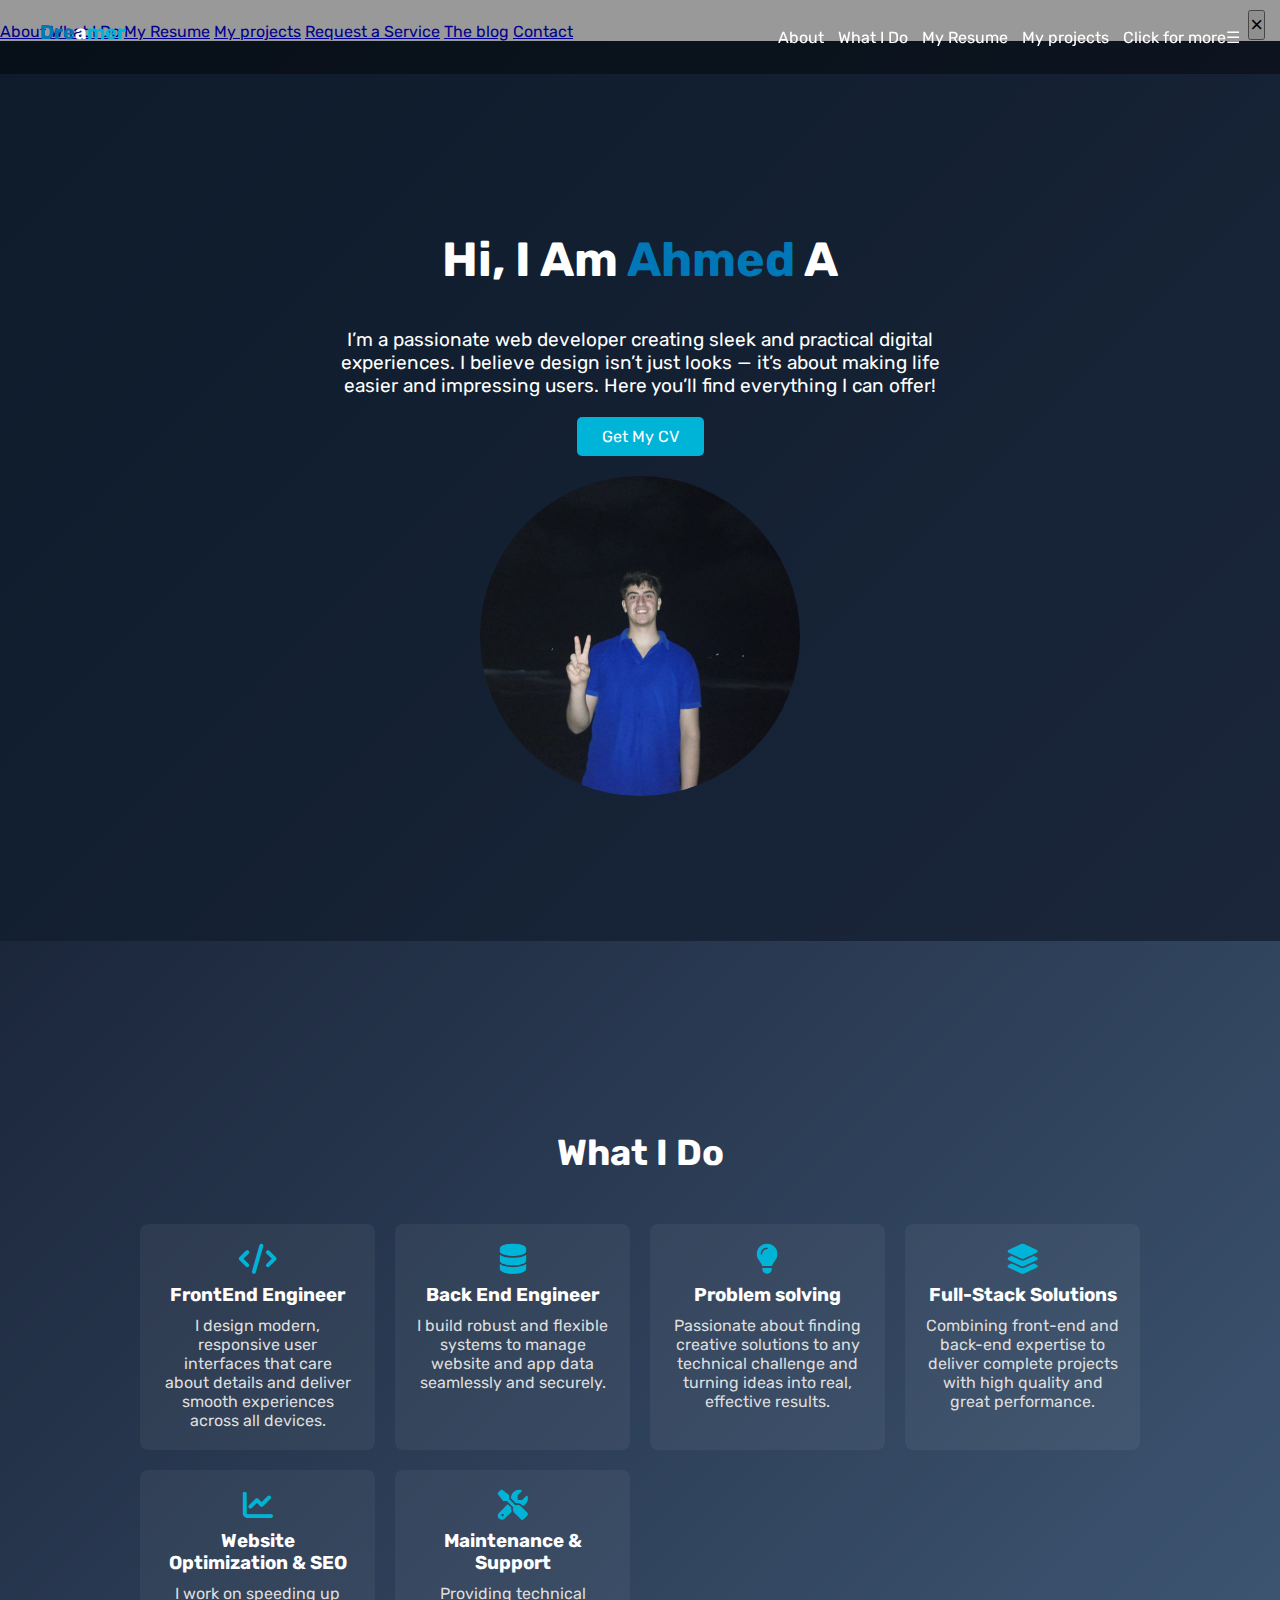
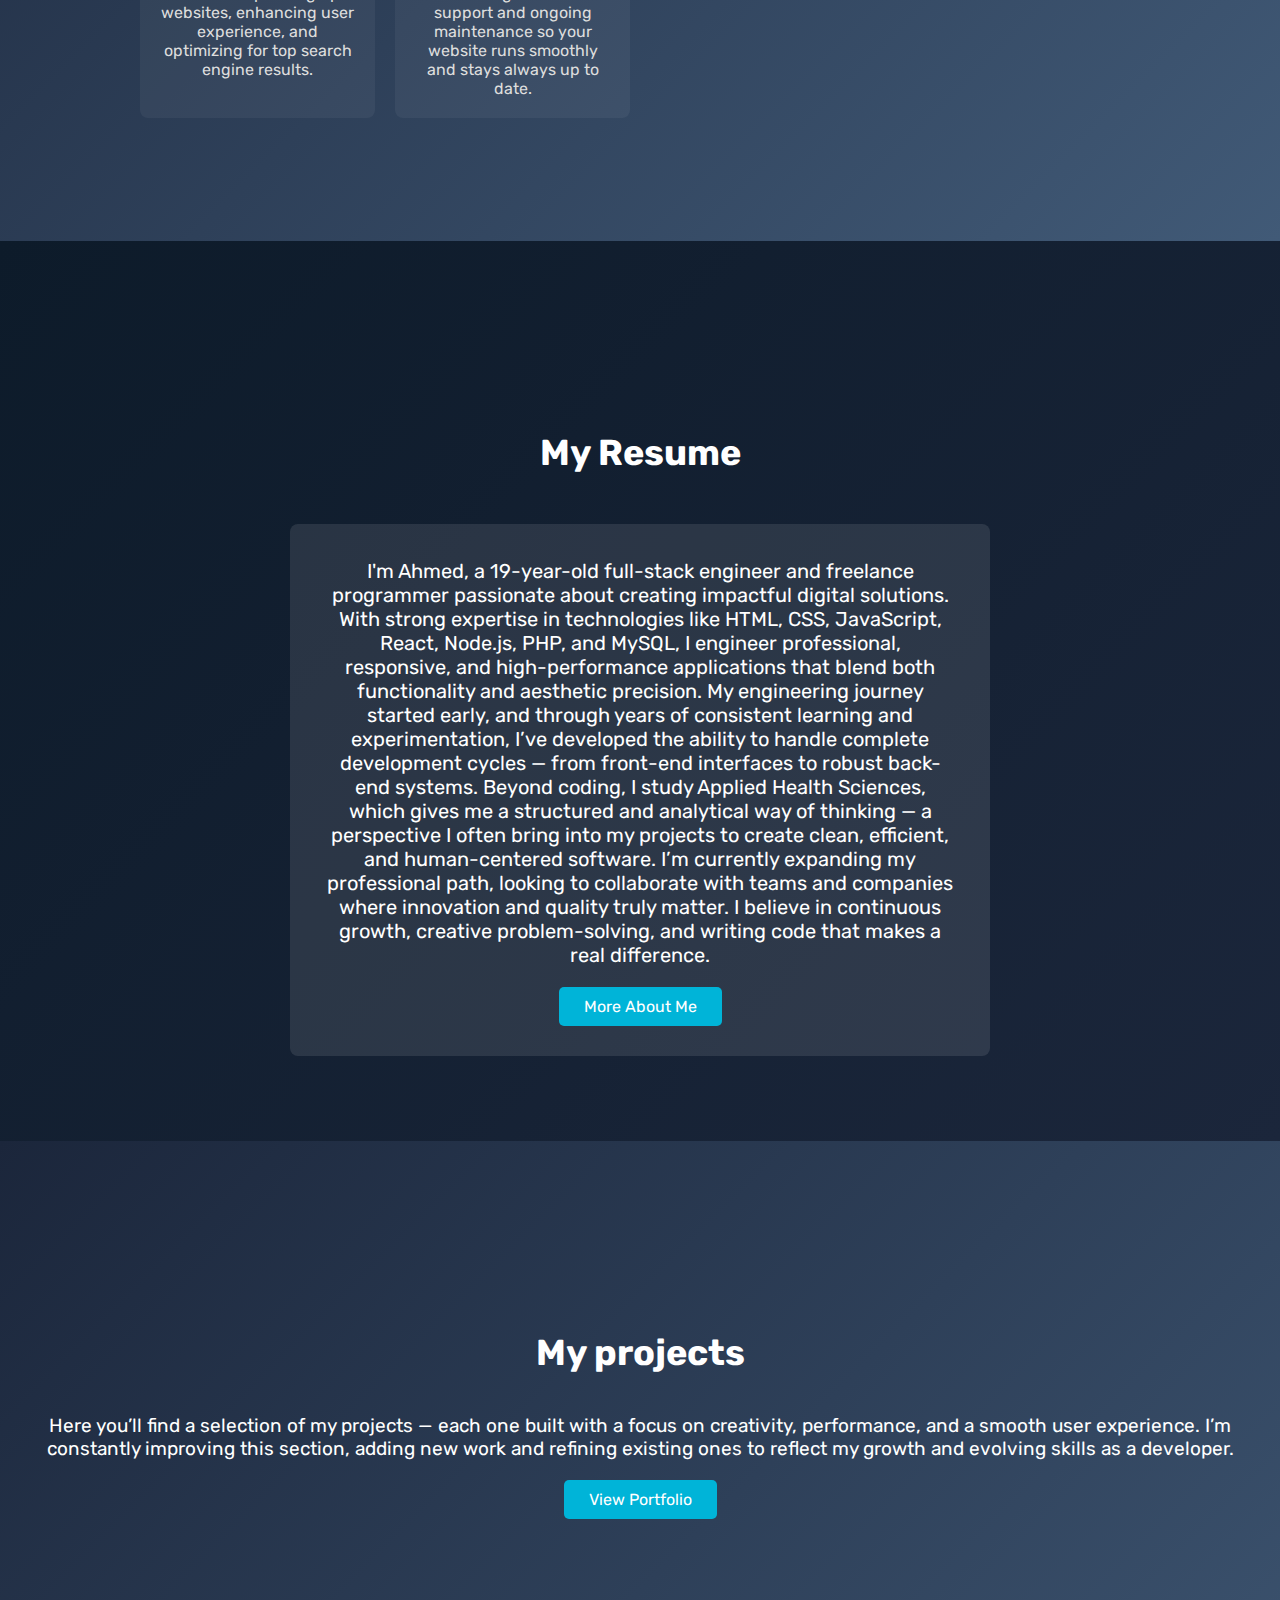
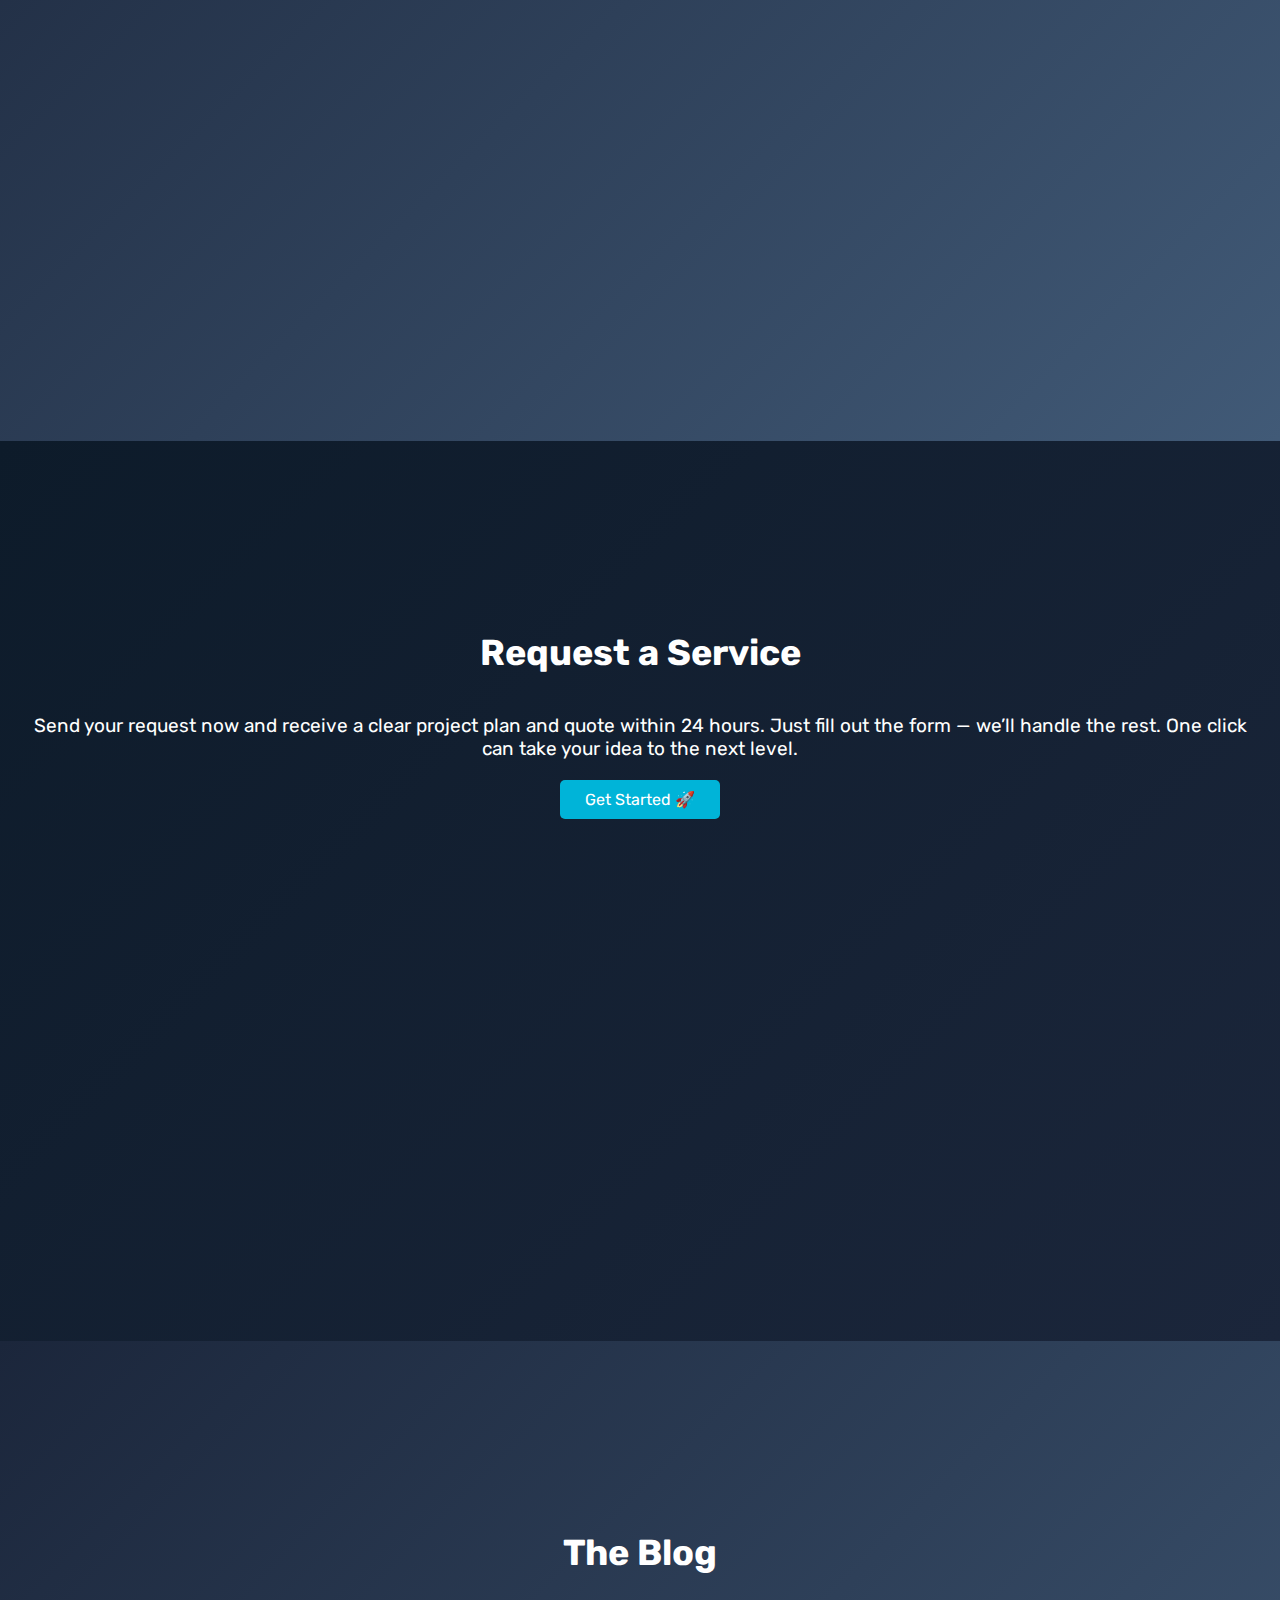
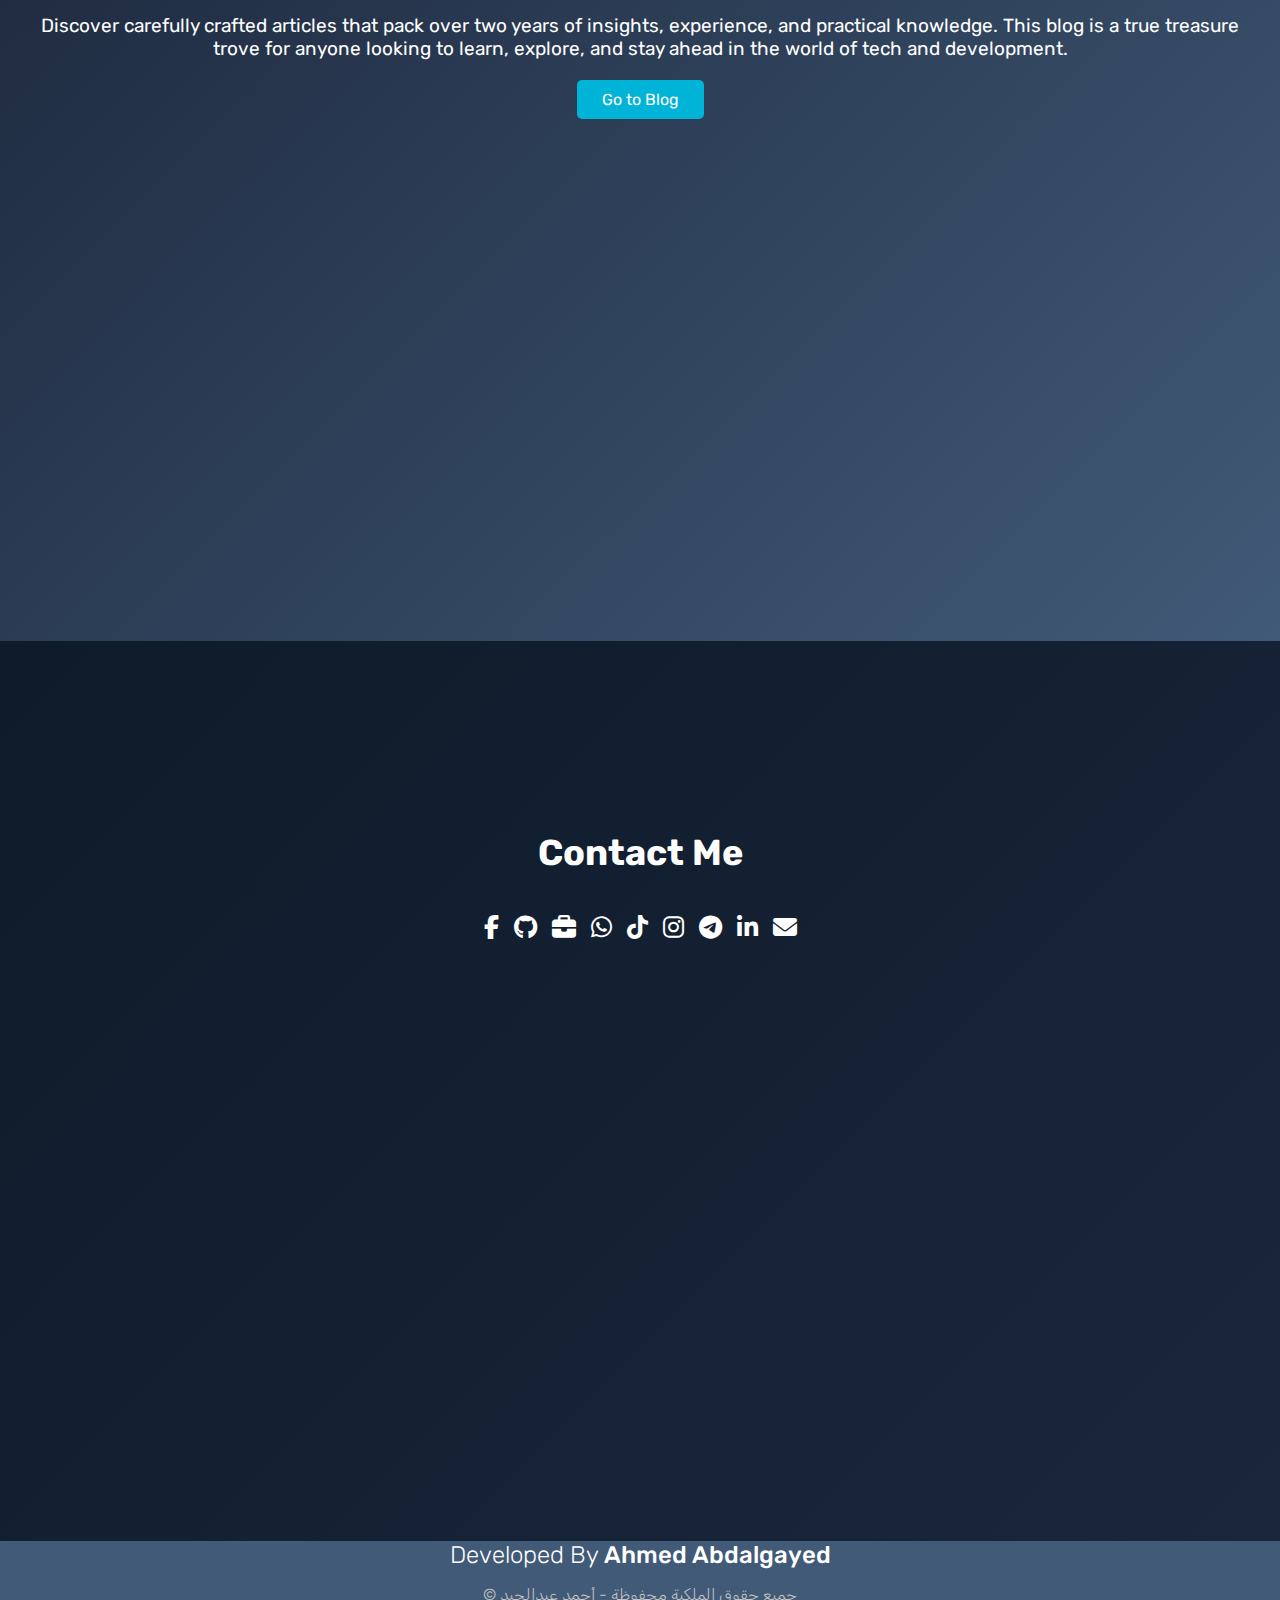
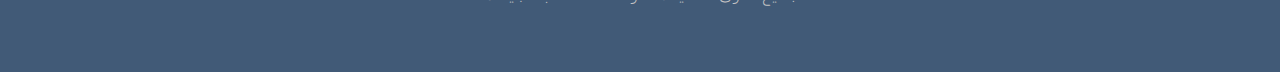
<file: index.html>
<!DOCTYPE html>
<html lang="en">

<head>
    <meta charset="UTF-8" />
    <meta name="viewport" content="width=device-width, initial-scale=1.0" />
    <title>أحمد عبدالجيد | Ahmed Abdalgayed</title>
    <link href="https://fonts.googleapis.com/css2?family=Rubik:wght@300;400;500;700&display=swap" rel="stylesheet">
    <link rel="icon" href="LOGO.jpg" type="image/png">
    <link rel="stylesheet" href="style.css">
    <link rel="stylesheet" href="https://cdnjs.cloudflare.com/ajax/libs/font-awesome/6.4.0/css/all.min.css" />
    <meta name="description"
        content="Official website of Ahmed Abdalgayed, a passionate web developer creating modern and responsive websites.">
    <meta name="keywords"
        content="Ahmed Abdalgayed, Ahmed Ali, Ahmed Dremer ,Ahmed Abdalgayed Dremer, موقع احمد دريمر,احمد عبدالجيد دريمر  ,احمد عبدالجيد كودينج ,المبرمج احمد عبدالجيد,احمد عبدالجيد, موقع احمد عبدالجيد, web developer Egypt, personal portfolio ,المبرمج احمد , المبرمج احمد علي , احمد علي , احمد عبدالجيد ,احمد عبدالجيد ">
    <meta name="author" content="Ahmed Abdalgayed">
    <meta name="viewport" content="width=device-width, initial-scale=1.0">

</head>

<body>
    <nav class="navbar">
        <div class="logo"><a style="text-decoration: none; color: #ffffff;" href="index.html"><span
                    id="logg">Dre</span><span id="logg-a">a</span><span id="logg-2">mer</span></a></div>
        <div class="nav-links">
            <a href="#about">About</a>
            <a href="#services">What I Do</a>
            <a href="#resume">My Resume</a>
            <a href="#projects">My projects</a>
            <div id="moreBtn" class="more-btn">Click for more<span class="menu-icon">☰</span>
            </div>
        </div>
    </nav>

    <!-- سايد بار (من الشمال) -->
    <aside class="sidebar" id="sidebar">
        <button class="close-btn" id="closeSidebarBtn">×</button>
        <h3>القائمة</h3>
        <a href="#about">About</a>
        <a href="#services">What I Do</a>
        <a href="#resume">My Resume</a>
        <a href="#projects">My projects</a>
        <a href="#Request a Service">Request a Service</a>
        <a href="#blog">The blog</a>
        <a href="#contact">Contact</a>
    </aside>

    <!-- Overlay -->
    <div class="overlay" id="overlay"></div>

    <!-- Hero Section -->
    <section class="hero" id="about">
        <!-- <h1>Hi, I Am <span id="ss">Ahmed</span> Abdalgayed</h1> -->
        <h1 class="typing-wrapper">
            Hi, I Am <span id="typing-text"></span>
        </h1>

        <p class="p123">I’m a passionate web developer creating sleek and practical digital experiences. I believe
            design isn’t just
            looks —
            it’s about making life easier and impressing users. Here you’ll find everything I can offer!</p>
        <a href="My CV.pdf" class="btn">Get My CV</a>
        <img class="profile-pic" src="WhatsApp Image 2025-08-01 at 3.55.51 PM.jpeg" alt="المبرمج احمد عبدالجيد">
    </section>

    <!-- What I Do Section -->
    <section class="services" id="services">
        <h2>What I Do</h2>
        <div class="services-grid">
            <div class="service-box">
                <i class="fas fa-code"></i>
                <h3>FrontEnd Engineer</h3>
                <p class="p123">I design modern, responsive user interfaces that care about details and deliver smooth
                    experiences
                    across all devices.
                </p>
            </div>
            <div class="service-box">
                <i class="fas fa-database"></i>
                <h3>Back End Engineer</h3>
                <p class="p123">I build robust and flexible systems to manage website and app data seamlessly and
                    securely.
                </p>
            </div>
            <div class="service-box">
                <i class="fas fa-lightbulb"></i>
                <h3>Problem solving</h3>
                <p class="p123">Passionate about finding creative solutions to any technical challenge and turning ideas
                    into real, effective results.
                </p>
            </div>
            <div class="service-box">
                <i class="fas fa-layer-group"></i>
                <h3>Full-Stack Solutions</h3>
                <p class="p123">Combining front-end and back-end expertise to deliver complete projects with high
                    quality and great performance.
                </p>
            </div>
            <div class="service-box">
                <i class="fas fa-chart-line"></i>
                <h3>Website Optimization & SEO</h3>
                <p class="p123">I work on speeding up websites, enhancing user experience, and optimizing for top search
                    engine results.
                </p>
            </div>
            <div class="service-box">
                <i class="fas fa-tools"></i>
                <h3>Maintenance & Support</h3>
                <p class="p123">Providing technical support and ongoing maintenance so your website runs smoothly and
                    stays always up to date.
                </p>
            </div>
        </div>
    </section>

    <!-- My Resume Section -->
    <section class="resume" id="resume">
        <h2>My Resume</h2>
        <div class="resume-box">
            <p id="resume-p">
                I'm Ahmed, a 19-year-old full-stack engineer and freelance programmer passionate about creating
                impactful digital solutions. With strong expertise in technologies like HTML, CSS, JavaScript, React,
                Node.js, PHP, and MySQL, I engineer professional, responsive, and high-performance applications that
                blend both functionality and aesthetic precision. My engineering journey started early, and through
                years of consistent learning and experimentation, I’ve developed the ability to handle complete
                development cycles — from front-end interfaces to robust back-end systems. Beyond coding, I study
                Applied Health Sciences, which gives me a structured and analytical way of thinking — a perspective I
                often bring into my projects to create clean, efficient, and human-centered software. I’m currently
                expanding my professional path, looking to collaborate with teams and companies where innovation and
                quality truly matter. I believe in continuous growth, creative problem-solving, and writing code that
                makes a real difference.

            </p>
            <a style="margin-top: 15px;" href="ملخص تعريفي_ أحمد عبد الجيد - مطور ويب متكامل.pdf" class="btn">More About
                Me</a>
        </div>
    </section>
    <!-- Projects Section -->
    <section class="projects" id="projects">
        <h2>My projects</h2>
        <p class="p123">Here you’ll find a selection of my projects — each one built with a focus on creativity,
            performance, and a smooth user
            experience.
            I’m constantly improving this section, adding new work and refining existing ones to reflect my growth and
            evolving
            skills as a developer.</p>
        <a href="projects.html" class="btn" style="margin-top: 20px;">View Portfolio</a>
    </section>

    <section class="Request_a_Service" id="Request a Service">
        <h2>Request a Service</h2>
        <p class="p123">Send your request now and receive a clear project plan and quote within 24 hours.
            Just fill out the form — we’ll handle the rest.
            One click can take your idea to the next level.</p>

        <a href="Request a Service .html" class="btn" style="margin-top: 20px;">Get Started 🚀</a>
    </section>

    <!-- Blog Section -->
    <section class="blog" id="blog">
        <h2>The Blog</h2>
        <p class="p123">Discover carefully crafted articles that pack over two years of insights, experience, and
            practical knowledge.
            This blog is a true treasure trove for anyone looking to learn, explore, and stay ahead in the world of tech
            and
            development.</p>
        <a href="blog.html" class="btn" style="margin-top: 20px;">Go to Blog</a>
    </section>

    <!-- Contact Section -->
    <section class="contact" id="contact">
        <h2>Contact Me</h2>
        <div class="social-links">
            <a target="_blank" href="https://www.facebook.com/ahmmedhmaid"><i class="fab fa-facebook-f"></i></a>
            <a target="_blank" href="https://github.com/ABOALi614">
                <i class="fab fa-github"></i>
            </a>
            <a target="_blank" href="https://mostaql.com/u/ahmedabdalgayed">
                <i class="fas fa-briefcase"></i>
            </a>

            <a target="_blank" href="https://wsend.co/201022985412"><i class="fab fa-whatsapp"></i></a>
            <a target="_blank" href="https://www.tiktok.com/@user6734697272831"><i class="fab fa-tiktok"></i></a>
            <a target="_blank" href="https://www.instagram.com/ahmmedhmaid?igsh=b2ExeXpja2ttaDFt"><i
                    class="fab fa-instagram"></i></a>
            <a target="_blank" href="https://t.me/ahmmedhmaid"><i class="fab fa-telegram-plane"></i></a>
            <a target="_blank" href="https://www.linkedin.com/in/ahmed-abd-algayed-7244ba379/"><i
                    class="fab fa-linkedin-in"></i></a>
            <a target="_blank" href="mailto:ahmdlyahmedali9@gmail.com"><i class="fas fa-envelope"></i></a>
        </div>
    </section>

    <div class="centered">
        <p id="devs">Developed By <span id="spsp">Ahmed Abdalgayed</span></p>

        <footer style="margin-top:16px;text-align:center;color:rgb(196, 196, 196);font-size:16px; padding-bottom:
            12px;">
            © <span id="year"></span>جميع حقوق الملكية محفوظة - أحمد عبدالجيد
        </footer>
        <br>
        <br>
    </div>


    <script>
        const sidebar = document.getElementById('sidebar');
        const overlay = document.getElementById('overlay');
        const moreBtn = document.getElementById('moreBtn');
        const closeBtn = document.getElementById('closeSidebarBtn');

        function openSidebar() {
            sidebar.classList.add('active');
            overlay.classList.add('show');
        }
        function closeSidebar() {
            sidebar.classList.remove('active');
            overlay.classList.remove('show');
        }
        function toggleSidebar() {
            sidebar.classList.contains('active') ? closeSidebar() : openSidebar();
        }

        // فتح وإغلاق
        moreBtn.addEventListener('click', (e) => { e.stopPropagation(); toggleSidebar(); });
        closeBtn.addEventListener('click', (e) => { e.stopPropagation(); closeSidebar(); });

        // إغلاق عند الضغط على أي مكان في الشاشة
        overlay.addEventListener('click', closeSidebar);
        document.addEventListener('click', (e) => {
            if (sidebar.classList.contains('active')
                && !sidebar.contains(e.target)
                && e.target !== moreBtn
                && !moreBtn.contains(e.target)) {
                closeSidebar();
            }
        });

        // منع الإغلاق أثناء الضغط داخل السايدبار
        sidebar.addEventListener('click', (e) => e.stopPropagation());

        // إغلاق بـ Escape
        document.addEventListener('keydown', (e) => { if (e.key === 'Escape') closeSidebar(); });

        // update my h1 in hero
        (function () {
            const words = [
                "Ahmed Abd-Algayed",
                "Ahmed Ali",
                "Ahmed Dev",
                "Full Stack Engineering"
            ];

            let wordIndex = 0;
            let charIndex = 0;
            let isDeleting = false;

            const typingSpeed = 100;      // سرعة الكتابة
            const deletingSpeed = 50;     // سرعة المسح
            const delayAfterTyping = 800; // وقت التوقف بعد كتابة الكلمة

            const el = document.getElementById("typing-text");
            if (!el) return;

            function typeEffect() {
                const currentWord = words[wordIndex];

                // اللون للأول كلمة
                const firstWord = currentWord.split(" ")[0];
                const rest = currentWord.substring(firstWord.length);

                if (!isDeleting) {
                    // الكتابة
                    if (charIndex <= firstWord.length) {
                        el.innerHTML = `<span style="color:#0077b6;">${firstWord.substring(0, charIndex)}</span>`;
                    } else {
                        el.innerHTML = `<span style="color:#0077b6;">${firstWord}</span>${rest.substring(0, charIndex - firstWord.length)}`;
                    }
                    charIndex++;

                    if (charIndex > currentWord.length) {
                        // نوقف وقت قصير قبل المسح
                        setTimeout(() => { isDeleting = true; typeEffect(); }, delayAfterTyping);
                        return; // عشان ما يروحش للـ setTimeout في الأسفل قبل الوقت
                    }

                } else {
                    // المسح
                    if (charIndex > firstWord.length) {
                        el.innerHTML = `<span style="color:#0077b6;">${firstWord}</span>${rest.substring(0, charIndex - firstWord.length)}`;
                    } else {
                        el.innerHTML = `<span style="color:#0077b6;">${firstWord.substring(0, charIndex)}</span>`;
                    }
                    charIndex--;

                    if (charIndex < 0) {
                        isDeleting = false;
                        wordIndex = (wordIndex + 1) % words.length;
                        charIndex = 0;
                    }
                }

                setTimeout(typeEffect, isDeleting ? deletingSpeed : typingSpeed);
            }

            typeEffect();
        })();
    </script>
</body>
</body>



</html>
</file>
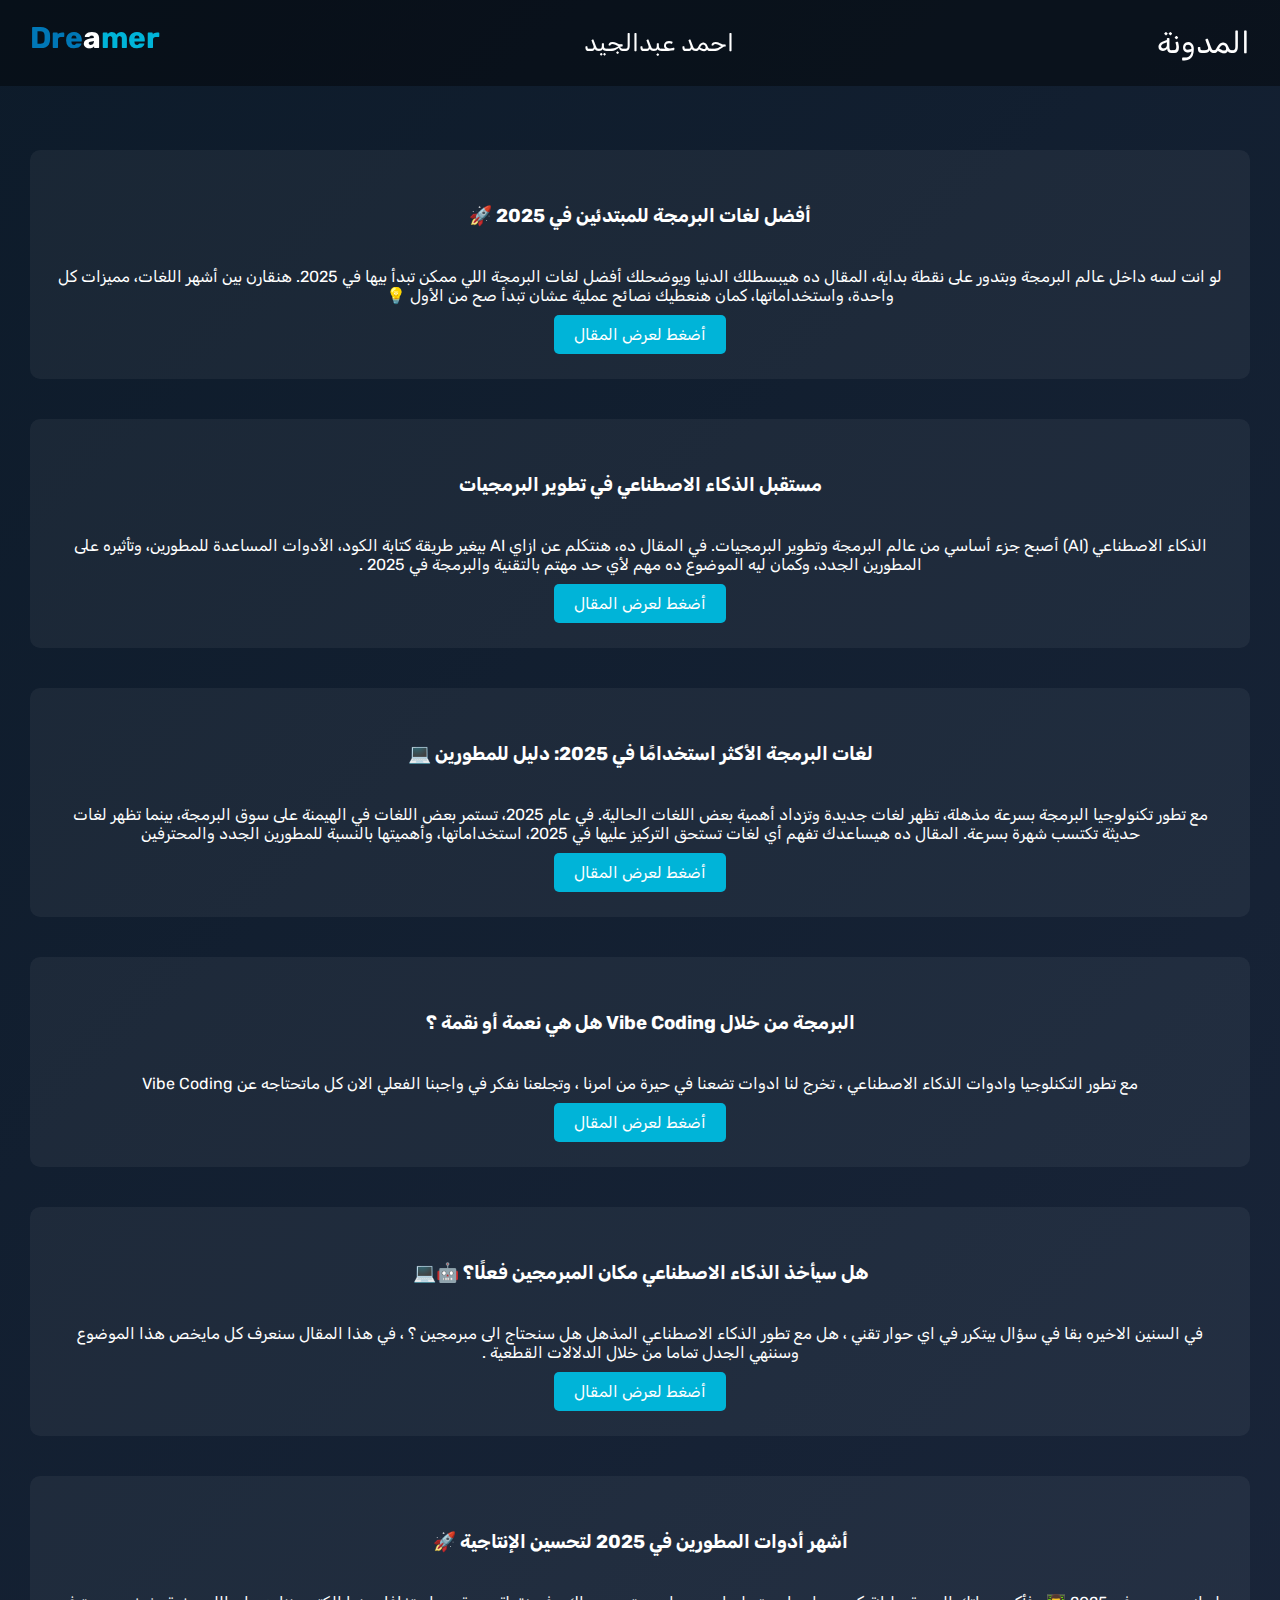
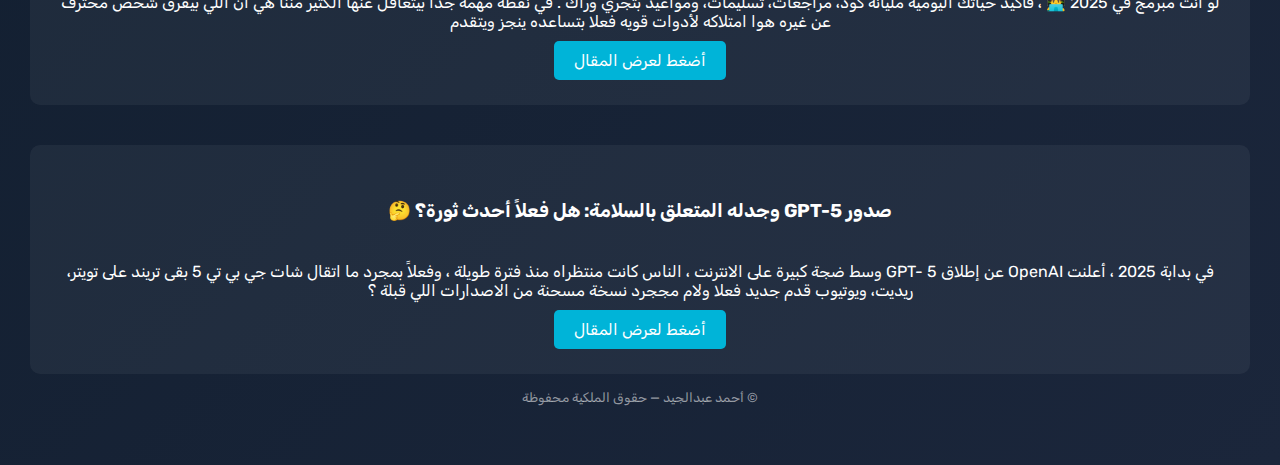
<file: blog.html>
<!DOCTYPE html>
<html lang="ar" dir="rtl">

<head>
    <meta charset="UTF-8">
    <title>المدونة - Ahmed Abdalgayed</title>
    <link href="https://fonts.googleapis.com/css2?family=Rubik:wght@300;400;500;700&display=swap" rel="stylesheet">
    <link rel="stylesheet" href="style.css">
    <style>
        body {
            font-family: 'Rubik', sans-serif;
            margin: 0;
            color: #fff;
        }

        section:nth-child(even) {
            background: linear-gradient(135deg, #0d1b2a, #1b263b);
        }

        section:nth-child(odd) {
            background: linear-gradient(135deg, #1b263b, #415a77);
        }

        .navbar {
            padding: 20px 30px;
            display: flex;
            justify-content: space-between;
            align-items: center;
            background: rgba(0, 0, 0, 0.4);
        }

        .logo {
            font-size: 30px;
            font-weight: bold;
            color: #00b4d8;
        }

        .page-title {
            font-size: 30px;
            color: #fff;
        }

        section {
            min-height: 100vh;
            padding: 150px 30px 60px;
        }

        .grid {
            display: grid;
            flex-direction: column;
            /* grid-template-columns: repeat(auto-fit, minmax(250px, 1fr)); */
            gap: 40px;
        }

        .card {
            background: rgba(255, 255, 255, 0.05);
            padding: 25px;
            border-radius: 10px;
            transition: 0.3s;
        }

        .card:hover {
            transform: translateY(-5px);
        }

        .card h3 {
            margin-bottom: 10px;
            padding: 30px;
        }

        .btn {
            display: inline-block;
            margin-top: 10px;
            padding: 10px 20px;
            background-color: #00b4d8;
            color: white;
            text-decoration: none;
            border-radius: 5px;
        }

        .btn:hover {
            background-color: #0077b6;
        }

        #logg {
            color: #0077b6;
        }


        #logg-2 {
            color: #00b4d8;
        }

        #logg-a {
            color: #fff;
        }
    </style>
</head>

<body>
    <!-- Navbar -->
    <div class="navbar">
        <div class="page-title">المدونة</div>
        <div style="font-size: 24px;">احمد عبدالجيد</div>
        <div class="logo"><a style="text-decoration: none; color: #ffffff;" href="index.html"><span
                    id="logg">Dre</span><span id="logg-a">a</span><span id="logg-2">mer</span></a></div>
    </div>

    <section>
        <div class="grid" id="blog-container">
        </div>
        <footer style="margin-top:16px;text-align:center;color:rgba(255,255,255,0.55);font-size:13px">
            © <span id="year"></span> أحمد عبدالجيد — حقوق الملكية محفوظة
        </footer>
    </section>

    <script>
        const posts = [
            {
                title: "أفضل لغات البرمجة للمبتدئين في 2025 🚀",
                description: "لو انت لسه داخل عالم البرمجة وبتدور على نقطة بداية، المقال ده هيبسطلك الدنيا ويوضحلك أفضل لغات البرمجة اللي ممكن تبدأ بيها في 2025. هنقارن بين أشهر اللغات، مميزات كل واحدة، واستخداماتها، كمان هنعطيك نصائح عملية عشان تبدأ صح من الأول 💡",
                id: 1
            }
            ,
            {
                title: "مستقبل الذكاء الاصطناعي في تطوير البرمجيات",
                description: "الذكاء الاصطناعي (AI) أصبح جزء أساسي من عالم البرمجة وتطوير البرمجيات. في المقال ده، هنتكلم عن ازاي AI بيغير طريقة كتابة الكود، الأدوات المساعدة للمطورين، وتأثيره على المطورين الجدد، وكمان ليه الموضوع ده مهم لأي حد مهتم بالتقنية والبرمجة في 2025 .",
                id: 2
            }
            ,
            {
                title: "لغات البرمجة الأكثر استخدامًا في 2025: دليل للمطورين 💻",
                description: "مع تطور تكنولوجيا البرمجة بسرعة مذهلة، تظهر لغات جديدة وتزداد أهمية بعض اللغات الحالية. في عام 2025، تستمر بعض اللغات في الهيمنة على سوق البرمجة، بينما تظهر لغات حديثة تكتسب شهرة بسرعة. المقال ده هيساعدك تفهم أي لغات تستحق التركيز عليها في 2025، استخداماتها، وأهميتها بالنسبة للمطورين الجدد والمحترفين",
                id: 3
            }
            ,
            {
                title: "البرمجة من خلال Vibe Coding هل هي نعمة أو نقمة ؟",
                description: "مع تطور التكنلوجيا وادوات الذكاء الاصطناعي ، تخرج لنا ادوات تضعنا في حيرة من امرنا ، وتجلعنا نفكر في واجبنا الفعلي الان كل ماتحتاجه عن Vibe Coding",
                id: 4
            }
            ,
            {
                title: "هل سيأخذ الذكاء الاصطناعي مكان المبرمجين فعلًا؟ 🤖💻",
                description: "في السنين الاخيره بقا في سؤال بيتكرر في اي حوار تقني ، هل مع تطور الذكاء الاصطناعي المذهل هل سنحتاج الى مبرمجين ؟ ، في هذا المقال سنعرف كل مايخص هذا الموضوع وسننهي الجدل تماما من خلال الدلالات القطعية .",
                id: 5
            }
            ,
            {
                title: "أشهر أدوات المطورين في 2025 لتحسين الإنتاجية 🚀",
                description: "لو انت مبرمج في 2025 👨‍💻 ، فأكيد حياتك اليومية مليانة كود، مراجعات، تسليمات، ومواعيد بتجري وراك . في نقطة مهمة جدا بيتغافل عنها الكتير مننا هي ان اللي بيفرق شخص محترف عن غيره هوا امتلاكه لأدوات قويه فعلا بتساعده ينجز ويتقدم",
                id: 6
            }
            ,
            {
                title: "صدور GPT-5 وجدله المتعلق بالسلامة: هل فعلاً أحدث ثورة؟ 🤔",
                description: "في بدابة 2025 ، أعلنت OpenAI عن إطلاق GPT- 5 وسط ضجة كبيرة على الانترنت ، الناس كانت منتظراه منذ فترة طويلة ، وفعلاً بمجرد ما اتقال شات جي بي تي 5 بقى تريند على تويتر، ريديت، ويوتيوب قدم جديد فعلا ولام مججرد نسخة مسحنة من الاصدارات اللي قبلة ؟",
                id: 7
            }
        ];

        const container = document.getElementById("blog-container");
        posts.forEach(post => {
            const card = document.createElement("div");
            card.className = "card";
            card.innerHTML = `
    <h3>${post.title}</h3>
    <p>${post.description}</p>
    <a class="btn" href="post.html?id=${post.id}" target="_blank" rel="noopener noreferrer" >أضغط لعرض المقال</a>
`;
            container.appendChild(card);
        });

    </script>
</body>


</html>
</file>
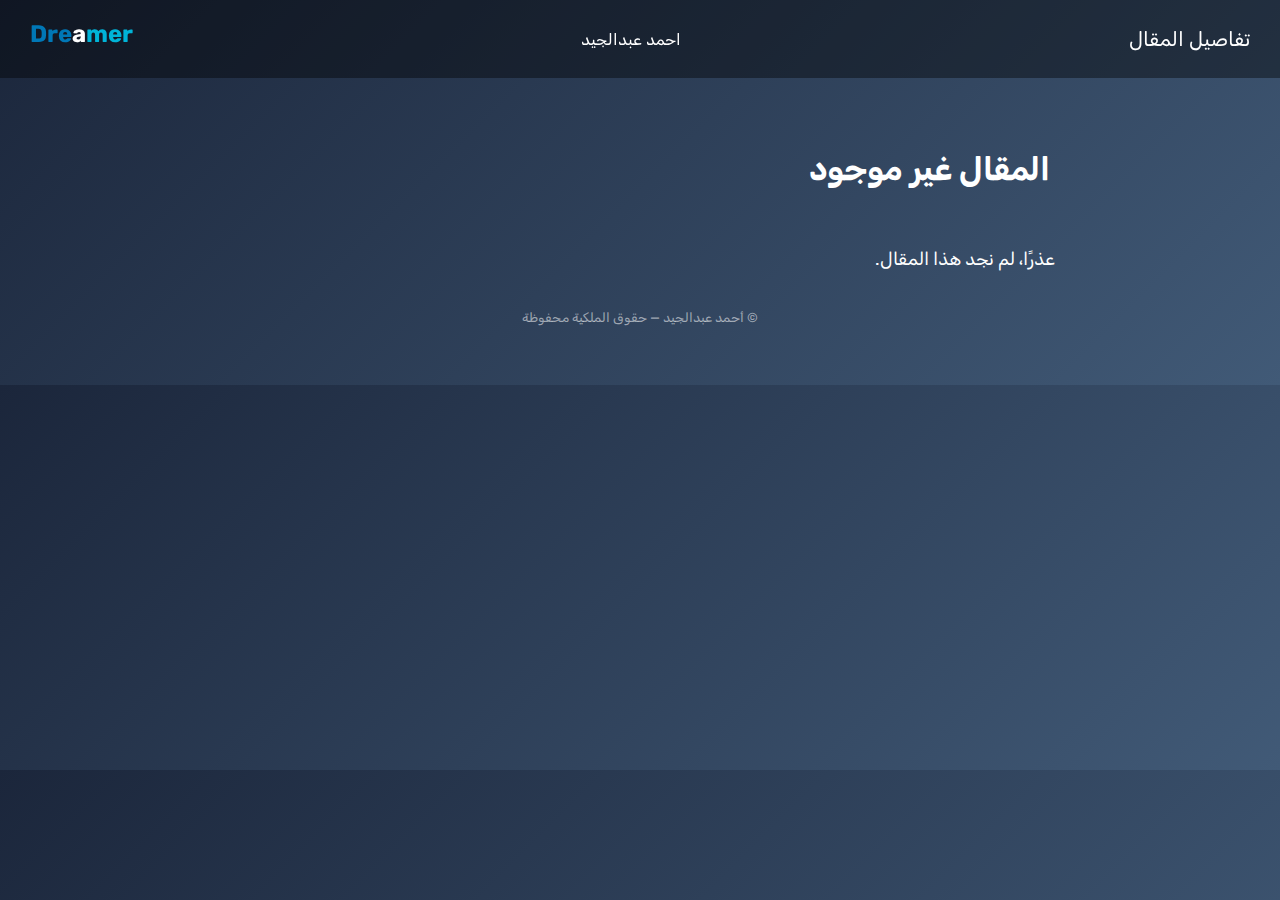
<file: post.html>
<!DOCTYPE html>
<html lang="ar" dir="rtl">

<head>
    <meta charset="UTF-8">
    <title>تفاصيل المقال - Ahmed Abdalgayed</title>
    <link href="https://fonts.googleapis.com/css2?family=Rubik:wght@300;400;500;700&display=swap" rel="stylesheet">
    <link rel="stylesheet" href="style.css">
    <style>
        body {
            font-family: 'Rubik', sans-serif;
            margin: 0;
            color: #fff;
            background: linear-gradient(135deg, #1b263b, #415a77);
        }

        .navbar {
            padding: 20px 30px;
            display: flex;
            justify-content: space-between;
            align-items: center;
            background: rgba(0, 0, 0, 0.4);
        }

        .logo {
            font-size: 24px;
            font-weight: bold;
            color: #00b4d8;
        }

        .page-title {
            font-size: 20px;
            color: #fff;
        }

        .container {
            padding: 60px 20px;
            max-width: 900px;
            margin: auto;
            padding-top: 130px;
        }

        h1 {
            font-size: 32px;
            margin-bottom: 20px;
            padding: 20px;
        }

        h2 {
            font-size: 28px;
            padding: 15px;
        }

        h3 {
            font-size: 24px;
            padding: 10px;
        }

        img {
            max-width: 500px;
            max-height: 500px;
            margin-right: 30px;
            border-radius: 10px;
            box-shadow: 0 3px 6px blueviolet;
        }

        hr {
            width: 35%;
            height: 2px;
            background-color: black;
            position: relative;
            right: 30%;
        }


        .content p {
            font-size: 18px;
            line-height: 1.8;
            margin-bottom: 20px;
            padding: 15px;
        }

        ul {
            padding: 15px;

        }

        li {
            padding: 5px;
        }

        #logg {
            color: #0077b6;
        }


        #logg-2 {
            color: #00b4d8;
        }

        #logg-a {
            color: #fff;
        }
    </style>
</head>

<body>

    <!-- Navbar -->
    <div class="navbar">
        <div class="page-title">تفاصيل المقال</div>
        <div>احمد عبدالجيد</div>
        <div class="logo"><a style="text-decoration: none; color: #ffffff;" href="index.html"><span
                    id="logg">Dre</span><span id="logg-a">a</span><span id="logg-2">mer</span></a></div>
    </div>

    <div class="container">
        <h1 id="title">جارٍ تحميل المقال...</h1>
        <div class="content" id="content"></div>
        <footer style="margin-top:16px;text-align:center;color:rgba(255,255,255,0.55);font-size:13px">
            © <span id="year"></span> أحمد عبدالجيد — حقوق الملكية محفوظة
        </footer>
    </div>

    <script>
        const posts = {
            1: {
                title: "أفضل لغات البرمجة للمبتدئين في 2025 🚀",
                content: `
                <img src="https://alyomhost.com/wp-content/uploads/2023/06/%D8%A3%D8%B4%D9%87%D8%B1-%D9%84%D8%BA%D8%A7%D8%AA-%D8%A7%D9%84%D8%A8%D8%B1%D9%85%D8%AC%D8%A9.jpg" alt="أفضل لغات البرمجة 2026">
                <br/>
                <br/>
                <p>لو انت لسه داخل عالم البرمجة وبتدور على نقطة بداية، المقال ده هيبسطلك الدنيا ويوضحلك أفضل لغات البرمجة للمبتدئين في 2025. هنعمل مقارنة بين أشهر اللغات زي بايثون، جافا، وجافا سكريبت، ونوضح مميزات كل لغة واستخداماتها. المقال ده هيخليك تبدأ صح وتبقى مصدر موثوق للبرمجة 💡.</p>
<br/>
<hr/>
<br/>
<br/>
<br/>
<br/>
<h2>1️⃣ بايثون للمبتدئين 2025 🐍</h2>
<p>بايثون من أسهل لغات البرمجة للمبتدئين. قواعدها بسيطة وكودها شبه اللغة الإنجليزية، وده بيخليك تتعلم بسرعة.</p>

<h3>مميزات تعلم بايثون للمبتدئين:</h3>
<ul>
    <li>سهولة التعلم وملائمة للمبتدئين 👶</li>
    <li>مكتبات ضخمة لأي مجال: ذكاء اصطناعي، ويب، تحليل بيانات 🌐</li>
    <li>مجتمع دعم كبير على الإنترنت 💬</li>
</ul>

<h3>استخدامات بايثون في 2025:</h3>
<ul>
    <li>الذكاء الاصطناعي وتعلم الآلة 🤖</li>
    <li>تطوير مواقع ويب باستخدام Django أو Flask 🌐</li>
    <li>تحليل البيانات Data Science 📊</li>
</ul>
<br/>
<hr/>
<br/>
<br/>
<br/>
<br/>
<h2>2️⃣ جافا للمبتدئين ☕</h2>
<p>جافا لغة قوية ومستقرة، مناسبة لتطبيقات الأندرويد والشركات الكبيرة.</p>

<h3>مميزات تعلم جافا:</h3>
<ul>
    <li>قوية جدًا ومستقرة 💪</li>
    <li>تشغيل على أي نظام تشغيل (Cross-platform) 🖥️📱</li>
    <li>مناسبة لتطبيقات المؤسسات الكبيرة 🏢</li>
</ul>
<br/>

<h3>استخدامات جافا في 2025:</h3>
<ul>
    <li>تطوير تطبيقات أندرويد 📱</li>
    <li>أنظمة المؤسسات الكبيرة Enterprise Systems 🏢</li>
    <li>برامج سطح المكتب Desktop Applications 💻</li>
</ul>

<br/>
<hr/>
<br/>
<br/>
<br/>
<br/>

<h2>3️⃣ جافا سكريبت للمبتدئين 🌐</h2>
<p>جافا سكريبت هي لغة الويب الأساسية. لو حابب تصميم مواقع تفاعلية، يبقى لازم تتعلمها.</p>

<h3>مميزات تعلم جافا سكريبت:</h3>
<ul>
    <li>تشغل على المتصفح مباشرة 🌍</li>
    <li>ديناميكية وسهلة التعلم ⚡</li>
    <li>ممكن تستخدمها في فرونت إند وباك إند مع Node.js 🔄</li>
</ul>

<h3>استخدامات جافا سكريبت:</h3>
<ul>
    <li>تطوير واجهات المستخدم Front-end UI 🖌️</li>
    <li>تطوير السيرفرات باستخدام Node.js 🖥️</li>
    <li>إنشاء تطبيقات ويب تفاعلية Single Page Applications 📱</li>
</ul>

<br/>
<hr/>
<br/>
<br/>
<br/>
<br/>

<h2>4️⃣ نصائح لاختيار أفضل لغة برمجة للمبتدئين 📝</h2>
<p>مش لازم تبدأ بكل اللغات مرة واحدة. ركز على واحدة وابدأ فيها، وبعد ما تتقنها تقدر تنتقل للتانية. نصائحنا:</p>
<ul>
    <li>لو مهتم بالويب: ابدأ بـ JavaScript 🌐</li>
    <li>لو بتحب التحليل والذكاء الاصطناعي: ابدأ بـ Python 🐍</li>
    <li>لو هدفك تطبيقات الأندرويد أو شغل الشركات الكبيرة: ابدأ بـ Java ☕</li>
</ul>  

<br/>
<hr/>
<br/>
<br/>
<br/>
<br/>

<h2>5️⃣ خلاصة المقال للمبتدئين 🎯</h2>
<p>كل لغة لها مميزاتها وهدفها. المهم تختار لغة تناسب هدفك وتبدأ تتعلمها بجدية. مع الوقت هتلاقي نفسك فاهم أكتر وتقدر تنتقل للغات تانية بسهولة 💪.</p>

<p>ابدأ النهاردة، جرب كتابة كود بسيط، وشارك نجاحك على الطريق لتعلم البرمجة 🚀✨</p>
                `
            },



            2: {
                title: "مستقبل الذكاء الاصطناعي في تطوير البرمجيات",
                content: `

                <img src="https://beconnected.esafety.gov.au/pluginfile.php/99437/mod_resource/content/2/what-is-ai%20%281%29.jpg" alt="مستقبل الذكاء الاصطناعي">
                <br/>
                <br/>
                    <p>الذكاء الاصطناعي (AI) أصبح جزء أساسي من عالم البرمجة وتطوير البرمجيات. في المقال ده، هنتكلم عن ازاي AI بيغير طريقة كتابة الكود، الأدوات المساعدة للمطورين، وتأثيره على المطورين الجدد، وكمان ليه الموضوع ده مهم لأي حد مهتم بالتقنية والبرمجة في 2025.</p>

<h2>1. كيف AI بيغير طريقة كتابة الكود</h2>
<p>في السنوات الأخيرة، ظهرت تقنيات الذكاء الاصطناعي اللي ساعدت المطورين على كتابة كود أسرع وبشكل أكثر دقة. الأدوات دي مش بس بتوفر وقت، لكن كمان بتحسن جودة الكود وتقليل الأخطاء الشائعة.</p>

<h3>أمثلة على تأثير AI على تطوير البرمجيات:</h3>
<ul>
    <li>توليد أكواد جاهزة بشكل تلقائي بناءً على وصف المشروع.</li>
    <li>اقتراح تحسينات للكود الحالي وتقليل التعقيد.</li>
    <li>تسهيل التعلم للمبتدئين عن طريق تقديم نصائح فورية أثناء الكتابة.</li>
</ul>

<h2>2. أدوات مساعدة تعتمد على AI</h2>
<p>أبرز الأدوات اللي بتستخدم AI لمساعدة المطورين:</p>

<h3>GitHub Copilot</h3>
<p>أداة مدعومة بالذكاء الاصطناعي، تساعد المطور على كتابة الكود عن طريق اقتراح الأسطر التالية أثناء الكتابة. Copilot بيقدر يتوقع الكود اللي محتاجه بناءً على السياق، وده بيخلي التطوير أسرع بشكل ملحوظ.</p>

<h3>Tabnine</h3>
<p>أداة AI تانية تساعد في كتابة الكود لجميع لغات البرمجة تقريبًا، وبتوفر اقتراحات ذكية للكود، تحسين الأداء، وتقليل الأخطاء.</p>

<h3>ChatGPT و AI Code Assistants</h3>
<p>باستخدام أدوات زي ChatGPT، المطورين يقدروا يحصلوا على حلول لمشاكل الكود فورًا، شرح وظائف المكتبات، وأفكار لتطوير المشروع بشكل أسرع.</p>

<h2>3. تأثير الذكاء الاصطناعي على المطورين الجدد</h2>
<p>الذكاء الاصطناعي مش بس بيغير طريقة كتابة الكود، لكن كمان له تأثير كبير على المطورين اللي لسه بادئين:</p>

<ul>
    <li>تسهيل تعلم لغات البرمجة من خلال اقتراح أكواد جاهزة وفهم سريع للأخطاء.</li>
    <li>تمكينهم من تنفيذ مشاريع أكثر تعقيدًا بدون خبرة كبيرة.</li>
    <li>تشجيع الإبداع بدل الانشغال بالأخطاء البسيطة.</li>
</ul>

<h2>4. مستقبل الذكاء الاصطناعي في تطوير البرمجيات</h2>
<p>مستقبل AI في البرمجة واعد جدًا، ومن المتوقع أنه: </p>

<ul>
    <li>يصبح جزء لا يتجزأ من بيئة التطوير IDEs.</li>
    <li>يحسن من إنتاجية المطورين بشكل كبير.</li>
    <li>يساعد في أتمتة اختبارات الكود وضمان جودته.</li>
    <li>يقلل الوقت المستهلك في تصحيح الأخطاء وتحسين الأداء.</li>
</ul>

<h3>توقعات عام 2025 وما بعده:</h3>
<ul>
    <li>AI هيكون قادر على كتابة تطبيقات كاملة بناءً على وصف نصي بسيط.</li>
    <li>المطورين هيحتاجوا يركزوا أكتر على التصميم والمنطق بدل كتابة كل كود يدوي.</li>
    <li>أدوات AI هتزيد التعاون بين فرق التطوير، خصوصًا الفرق الموزعة حول العالم.</li>
</ul>

<h2>5. نصائح للمطورين للاستفادة من AI</h2>
<ul>
    <li>تعلم استخدام أدوات AI زي GitHub Copilot وTabnine بكفاءة.</li>
    <li>استمر في تطوير مهاراتك الأساسية، AI مش هياخد مكان التفكير البشري.</li>
    <li>استخدم AI لتسريع عملية التطوير وتحسين جودة الكود، مش للاعتماد الكامل.</li>
    <li>تابع أحدث التطورات في مجال الذكاء الاصطناعي لأنه مجال سريع التغير.</li>
</ul>

<h2>خلاصة المقال</h2>
<p>الذكاء الاصطناعي بيغير تمامًا مستقبل تطوير البرمجيات. المطورين الجدد والمخضرمين لازم يتعلموا استخدام أدوات AI الذكية للاستفادة منها في كتابة كود أسرع وأدق، وكمان لتسهيل التعلم وتنفيذ مشاريع أكثر تعقيدًا. المستقبل واعد جدًا واللي يستغل الفرصة دلوقتي هيكون له أفضلية كبيرة في سوق العمل.</p>
                `
            },

            3: {
                title: "لغات البرمجة الأكثر استخدامًا في 2025: دليل للمطورين 💻",
                content: ` 
                <img src="https://blogger.googleusercontent.com/img/b/R29vZ2xl/AVvXsEgB87xDLhs5XBFYwymWrUPyzFp3LbZCZ1g7QUSzi6Xi7CQTGniGxSAUpOzFLJ12lg9Ucuk69ypuaLSHRt4pqB4rKYJkU1v7EPuF94NW75un3-2QoI8dFfVNmiTDpYFtxxKNu4K0PC_Xizt7OkbyVrbeHMvHGaMTayo5vW2EmXmMmglct4TOxKtKaoJqW-w/s639/%D9%84%D8%BA%D8%A7%D8%AA-%D8%A8%D8%B1%D9%85%D8%AC%D8%A9-%D9%85%D8%B7%D9%84%D9%88%D8%A8%D8%A9-%D9%81%D9%8A-%D8%B9%D8%A7%D9%85-2023.webp" alt="لغات البرمجة الاكثر استخداما في 2025">
                <br/>
                <br/> 
                <p>مع تطور تكنولوجيا البرمجة بسرعة مذهلة، تظهر لغات جديدة وتزداد أهمية بعض اللغات الحالية. في عام 2025، تستمر بعض اللغات في الهيمنة على سوق البرمجة، بينما تظهر لغات حديثة تكتسب شهرة بسرعة. المقال ده هيساعدك تفهم أي لغات تستحق التركيز عليها في 2025، استخداماتها، وأهميتها بالنسبة للمطورين الجدد والمحترفين.</p>

<h2>1. بايثون (Python) 🐍</h2>
<p>بايثون تستمر في السيطرة على مجالات الذكاء الاصطناعي، تعلم الآلة، وتحليل البيانات. وفقًا لاستطلاع Stack Overflow لعام 2025، بايثون شهدت زيادة بنسبة 7% في الاعتماد مقارنة بالعام السابق. سهولة تعلمها، وثروة المكتبات المتاحة، تجعلها الخيار الأول للمبتدئين والمطورين المحترفين على حد سواء.</p>

<h3>لماذا بايثون مميزة في 2025؟</h3>
<ul>
    <li>سهلة التعلم للمبتدئين وسريعة التنفيذ.</li>
    <li>مكتبات ضخمة تغطي كل المجالات من ويب، بيانات، ذكاء اصطناعي.</li>
    <li>مجتمع مطورين نشيط يقدم دعم مستمر وأمثلة عملية.</li>
    <li>مناسبة للشركات الناشئة والكبيرة على حد سواء.</li>
</ul>

<h2>2. جافا (Java) ☕</h2>
<p>جافا تظل لغة قوية لتطوير تطبيقات المؤسسات، خاصة في بيئات الخوادم والتطبيقات الكبيرة. كما أنها من اللغات التي تحافظ على ثباتها بين المطورين منذ سنوات طويلة، وتعتبر مهارة مطلوبة جدًا في سوق العمل.</p>

<h3>أهمية جافا في 2025</h3>
<ul>
    <li>قابلة للتشغيل على أي نظام تشغيل (Cross-platform).</li>
    <li>مستخدمة على نطاق واسع في تطبيقات المؤسسات الكبيرة.</li>
    <li>دعم طويل الأمد من الشركات والمجتمع العالمي.</li>
    <li>تستخدم في تطوير تطبيقات الأندرويد عبر Kotlin.</li>
</ul>

<h2>3. جافا سكريبت (JavaScript) 🌐</h2>
<p>جافا سكريبت تستمر في الهيمنة على تطوير الواجهات الأمامية وتطبيقات الويب التفاعلية. مع ظهور مكتبات وأطر عمل مثل React وVue وAngular، أصبحت جافا سكريبت الخيار الأول لكل مطور ويب.</p>

<h3>لماذا جافا سكريبت ضرورية؟</h3>
<ul>
    <li>لغة أساسية لتطوير واجهات المستخدم التفاعلية.</li>
    <li>تستخدم في فرونت إند وباك إند مع Node.js.</li>
    <li>تدعم تطوير تطبيقات الويب الحديثة والتفاعلية.</li>
    <li>المكتبات والأطر الحديثة تجعل التطوير أسرع وأسهل.</li>
</ul>

<h2>4. سي بلس بلس (C++) ⚡</h2>
<p>تستمر C++ في استخدامها لتطوير البرمجيات عالية الأداء مثل الألعاب، الأنظمة المدمجة، والبرامج التي تحتاج لموارد كبيرة. قوتها في التحكم بالأداء والذاكرة تجعلها لا غنى عنها في هذه المجالات.</p>

<h3>أهم استخدامات C++ في 2025</h3>
<ul>
    <li>تطوير الألعاب عالية الأداء.</li>
    <li>البرمجيات المتقدمة والأنظمة المدمجة.</li>
    <li>التطبيقات التي تتطلب إدارة دقيقة للذاكرة.</li>
    <li>المكتبات المتقدمة التي تعتمد عليها لغات أخرى.</li>
</ul>

<h2>5. سي شارب (C#) 🎮</h2>
<p>C# تُستخدم بشكل واسع في تطوير تطبيقات سطح المكتب والألعاب باستخدام محرك Unity. في 2025، تظل C# خيارًا ممتازًا للمطورين الذين يرغبون في الجمع بين البرمجة التقليدية وتطوير الألعاب.</p>

<h3>أهمية C# في سوق البرمجة</h3>
<ul>
    <li>تطوير الألعاب عبر Unity بشكل احترافي.</li>
    <li>تطبيقات سطح المكتب القوية والآمنة.</li>
    <li>دعم متواصل من مايكروسوفت والمجتمع العالمي.</li>
    <li>سهولة التكامل مع تقنيات حديثة مثل AI وCloud.</li>
</ul>

<h2>6. روست (Rust) 🔒</h2>
<p>Rust تكتسب شهرة متزايدة بفضل تركيزها على الأمان والأداء. تُعتبر خيارًا ممتازًا لتطوير الأنظمة التي تحتاج لموثوقية عالية وسرعة تنفيذ ممتازة.</p>

<h3>مميزات Rust</h3>
<ul>
    <li>أمان الذاكرة يقلل من الأخطاء الحرجة.</li>
    <li>أداء عالي يوازي C++ في العديد من المجالات.</li>
    <li>مناسبة لتطوير الأنظمة والخدمات الحساسة.</li>
    <li>مجتمع متنامي ومكتبات متقدمة.</li>
</ul>

<h2>7. سوفت (Swift) 🍏</h2>
<p>Swift تُستخدم بشكل رئيسي في تطوير تطبيقات iOS وmacOS. سهولة الكتابة، الأداء العالي، والدعم المستمر من Apple يجعلها اللغة المفضلة لتطبيقات الأجهزة الذكية.</p>

<h3>أهمية Swift في 2025</h3>
<ul>
    <li>تطوير تطبيقات iOS وmacOS بشكل احترافي.</li>
    <li>أداء عالي وسريع في تنفيذ التطبيقات.</li>
    <li>تكامل سهل مع أدوات Apple الحديثة.</li>
    <li>مجتمع نشط ومكتبات مستمرة التطوير.</li>
</ul>

<h2>8. كوتلن (Kotlin) 🤖</h2>
<p>Kotlin تُستخدم في تطوير تطبيقات Android وتعتبر بديلاً حديثًا لجافا. تقدم ميزات حديثة تجعل كتابة الكود أسرع وأكثر أمانًا.</p>

<h3>مميزات Kotlin</h3>
<ul>
    <li>تكامل كامل مع Android Studio.</li>
    <li>تحسينات للأمان وتقليل الأخطاء الشائعة.</li>
    <li>دعم للبرمجة الحديثة مثل Functional Programming.</li>
    <li>مناسبة للمطورين الجدد والمحترفين.</li>
</ul>

<h2>9. تيب سكريبت (TypeScript) 📝</h2>
<p>TypeScript تُعتبر خيار ممتاز لتطوير تطبيقات الويب الكبيرة بفضل دعمها للأنواع الثابتة، مما يقلل الأخطاء البرمجية ويسهل الصيانة في المشاريع الكبيرة.</p>

<h3>أهمية TypeScript</h3>
<ul>
    <li>تحسين جودة الكود وتقليل الأخطاء.</li>
    <li>تسهيل صيانة المشاريع الكبيرة.</li>
    <li>تكامل كامل مع JavaScript وأطر العمل الحديثة.</li>
    <li>شعبية متزايدة بين فرق التطوير حول العالم.</li>
</ul>

<h2>10. غو (Go) ☁️</h2>
<p>Go تُستخدم في تطوير التطبيقات الموزعة والخدمات السحابية. بساطتها وأدائها العالي جعلها خيارًا ممتازًا للشركات التي تعتمد على البنية التحتية الحديثة.</p>

<h3>مميزات Go</h3>
<ul>
    <li>أداء عالي وبساطة في التعلم.</li>
    <li>مناسبة لتطوير الخدمات السحابية والتطبيقات الموزعة.</li>
    <li>إدارة سهلة للذاكرة والتزامن.</li>
    <li>دعم متزايد من الشركات الكبرى والمجتمع التقني.</li>
</ul>

<h2>خلاصة المقال 📌</h2>
<p>في 2025، تستمر بعض لغات البرمجة في الهيمنة بينما تظهر لغات حديثة تكتسب شهرة بسرعة. اختيار اللغة يعتمد على المجال اللي انت حابب تشتغل فيه، سواء كان تطوير ويب، تطبيقات موبايل، ألعاب، أو برمجيات عالية الأداء. متابعة أحدث التطورات في كل لغة ستساعدك تكون مطور متقدم ومستعد لأي تحدي في سوق العمل.</p>

<p>ابدأ دلوقتي بتحديد اللغات اللي تناسب أهدافك، وركز على تعلمها بشكل متقن، ومع الوقت هتقدر توسع معرفتك للغات الجديدة بسرعة وكفاءة. 💻🚀</p>
                `
            },
            // 1: {
            //     title: "أفضل لغات البرمجة للمبتدئين في 2025 🚀",
            //     content: `
            //     <img src="" alt="أفضل لغات البرمجة 2026">
            //     <br/>
            //     <br/>

            //     `
            // },
            4: {
                title: "البرمجة من خلال Vibe Coding هل هي نعمة أو نقمة ؟",
                content: `
                <img src="/Vibe Coding.png" alt="Vibe Coding">
                <br/>
                <br/>

<p>في 2025 ظهر مصطلح <strong>Vibe Coding</strong> ليصف أسلوب كتابة برمجيات يعتمد على توجيه نموذج لغة كبير (LLM) بأوامر طبيعية بدل كتابة كل سطر كود يدويًا. المطوّر يشرح النية والهدف، يختبر الناتج، ويطلب تحسينات متتالية—فيولِّد الذكاء الاصطناعي الكود، ويعيد صياغته عند الحاجة. المقال ده دليل عملي وSEO‑Ready يشرح التعريف، الأدوات، أفضل ممارسات الحماية والصيانة، وكمان سيناريوهات تطبيق حقيقية للشركات والفرق الصغيرة. </p>

<h2 id="definition">ما هو Vibe Coding؟ وما المختلف فيه؟ 🔍</h2>
<p><strong>Vibe Coding</strong> هو تحويل “نوايا المنتج” و“قصد المطوّر” إلى كود قابل للتنفيذ عبر حوار تفاعلي مع LLM. بدل ما تبدأ بفئات ودوال، تبدأ بـ <em>spec</em> وصفي واضح (متطلبات، حالات استخدام، قيود الأداء)، وتديره كجلسة محادثة مستمرة: “ابنِ صفحة تسجيل، اربطها بمخزن جلسات آمن، أضف rate‑limit بسيط”. الذكاء الاصطناعي يقترح هيكل، يكتب وحدات، ويقدّم اختبارات أولية. انت تتحكّم بإيقاع الجلسة (الـ vibe): تشدّد على الأمان، الأداء، أو البساطة، وتوجّه التعديلات خطوة بخطوة.</p>

<h3>الفرق عن “توليد الكود” التقليدي</h3>
<ul>
    <li><strong>مستوى التجريد:</strong> مش snippets جاهزة بس؛ ده <em>co‑design</em> للتصميم والاختبارات معًا.</li>
    <li><strong>الحوار التكراري:</strong> الناتج يتطوّر بجولات قصيرة feedback‑>code‑>test بدل دورة طويلة.</li>
    <li><strong>التركيز على النية:</strong> بنكتب <em>intent</em> صريح (القيود والقبول) قبل التفاصيل الدقيقة.</li>
</ul>

<h2 id="why-now">لماذا رائجة الآن؟ 🚀</h2>
<ul>
  <li><strong>نضج نماذج اللغة:</strong> فهم أفضل للسياق البرمجي ومخططات المشاريع.</li>
  <li><strong>ضغط الوقت في الشركات الناشئة:</strong> بناء MVP خلال أيام بدل أسابيع.</li>
  <li><strong>تكلفة أقل للتجربة:</strong> تستطيع تجربة 3 حلول سريعة وتختار الأفضل.</li>
  <li><strong>سهولة دخول للمبتدئين:</strong> اللغة الطبيعية تقلّل حاجز البدء، مع الحفاظ على مراجعة بشرية واعية.</li>
</ul>

<h2 id="tools">أدوات Vibe Coding الأشهر 🧰</h2>
<h3>Cursor</h3>
<p>محرر كود مزوّد بوكيل ذكي يفهم هيكل المشروع (ملفات، تبعيات، مهام). ممتاز للتعديلات الواسعة عبر أوامر طبيعية: “قسّم الملف الكبير ده إلى وحدات أصغر مع اختبارات”.</p>

<h3>Claude</h3>
<p>مساعد محادثي قوي في تلخيص المواصفات، صياغة وثائق هندسية، وتوليد تصميمات نظيفة، مفيد خصوصًا لكتابة <em>specs</em> واختبارات قبول (Acceptance Criteria) مفهومة.</p>

<h3>GitHub Copilot</h3>
<p>مكمّل مثالي أثناء التحرير الدقيق داخل IDE. قوي في الإكمال التنبّؤي، refactor السطر‑للسطر، واستحضار واجهات مكتبات بسرعة.</p>

<h3>أدوات مساعدة أخرى</h3>
<ul>
  <li><strong>Lint/Format:</strong> ESLint, Prettier, Black لإبقاء المخرجات متناسقة.</li>
  <li><strong>اختبارات آلية:</strong> Jest, PyTest لتثبيت السلوك قبل وبعد أي توليد.</li>
  <li><strong>CI/CD:</strong> GitHub Actions لضمان أن كل دفعة توليد تعدّي البناء والاختبارات.</li>
</ul>

<h2 id="workflow">سير عمل Vibe Coding عملي خطوة‑بخطوة 🧭</h2>
<ol>
  <li><strong>اكتب النية (Intent):</strong> هدف واضح + نطاق + تعريف «تم الإنجاز» (DoD).</li>
  <li><strong>حوّل النية لمواصفات قصيرة:</strong> حالات استخدام، قيود، أمثلة مدخلات/مخرجات.</li>
  <li><strong>اطلب الهيكل:</strong> “اقترح بنية مجلدات ووحدات وتبعيات”. راجعها يدويًا.</li>
  <li><strong>اطلب الشيفرة + اختبارات:</strong> ركّز على وحدة واحدة في كل جولة.</li>
  <li><strong>شغّل الاختبارات محليًا:</strong> ثبّت السلوك قبل الانتقال للوحدة التالية.</li>
  <li><strong>Refactor تكراري:</strong> اجعل الوكيل يُحسن التسمية، التفكيك، والتوثيق.</li>
  <li><strong>صلّب الأمن:</strong> أضف فحوص إدخال، حدود موارد، صلاحيات مبدئية ضئيلة.</li>
  <li><strong>Docs قبل الدمج:</strong> اطلب موجزات README وشرح معماري مختصر لكل وحدة.</li>
</ol>

<h2 id="security">الأمان، الحماية، والامتثال 🔐</h2>
<h3>مخاطر رئيسية يجب الانتباه لها</h3>
<ul>
  <li><strong>حقن التعليمات (Prompt Injection):</strong> لا تمكّن الوكيل من جلب «تعليمات خارجية» دون تصفية.</li>
  <li><strong>تسرّب أسرار:</strong> امنع وصول الوكيل لمفاتيح الإنتاج؛ استخدم أسرار بيئة محلية/مزيفة أثناء التوليد.</li>
  <li><strong>تبعية غير موثوقة:</strong> اطلب من الوكيل تبرير كل تبعية وفحص سجلّها.</li>
  <li><strong>سطح هجوم مُتضخم:</strong> التوليد السريع قد يضيف مسارات غير ضرورية. راجع المسارات العامة (Endpoints) بصرامة.</li>
</ul>

<h3>إرشادات عملية للأمان</h3>
<ul>
  <li>فرض <strong>Least Privilege</strong> لحسابات التطوير والوكلاء.</li>
  <li>تشغيل <strong>SAST</strong> و<strong>DAST</strong> في CI على كل PR.</li>
  <li>سياسة <strong>Allowlist</strong> لحزم الطرف الثالث وأسماء النطاقات.</li>
  <li>توليد ملفات <code>SECURITY.md</code> و<code>THREATMODEL.md</code> مختصرة لكل ميزة.</li>
</ul>

<h2 id="maintainability">قابلية الصيانة والتوثيق 🧩</h2>
<p>التحدّي الأكبر مع Vibe Coding هو الحفاظ على كود قابل للصيانة بعيدًا عن «فوضى التوليد». الحل في انضباط العملية:</p>
<ul>
  <li><strong>اتفاق تنسيق:</strong> فرض Formatter + Linter من البداية.</li>
  <li><strong>طبقات واضحة:</strong> فصل مجالات (Domain) عن البنية التحتية (Infra) وعن الواجهات (Presentation).</li>
  <li><strong>اختبارات كعقد:</strong> اعتبر الاختبارات «عقدًا» لا يُكسر عند كل جولة توليد.</li>
  <li><strong>توثيق مُولّد لكن مُراجع:</strong> دع الوكيل يكتب README ثم راجعها بشريًا.</li>
</ul>

<h2 id="pros-cons">الإيجابيات والسلبيات ✅❗</h2>
<h3>الإيجابيات</h3>
<ul>
  <li>تسريع بناء النماذج الأولية والميزات الصغيرة.</li>
  <li>تحسين الإنتاجية الفردية والجماعية.</li>
  <li>خفض الحاجز المعرفي لبدء مشاريع جديدة.</li>
  <li>تجربة حلول متعددة بسرعة لاختيار الأفضل.</li>
</ul>
<h3>السلبيات</h3>
<ul>
  <li>خطر الاعتماد الزائد وفقدان الفهم العميق للكود.</li>
  <li>تفاوت جودة المخرجات بين جولة وأخرى.</li>
  <li>تعقيد دمج التوليد مع معايير الأمن والامتثال.</li>
  <li>احتمال تراكم «ديون تقنية» إن غاب الانضباط.</li>
</ul>

<h2 id="use-cases">حالات استخدام عملية وسيناريوهات تطبيق 💼</h2>
<h3>1) فريق ناشئ يبني MVP</h3>
<p>ابدأ بمواصفات موجزة، اطلب من الوكيل: إعداد الهيكل، صفحات أساسية، مصادقة بسيطة، نشر أوّلي. حافظ على النطاق صغيرًا وأغلِ ميزات غير أساسية.</p>

<h3>2) مؤسّسة تُحدّث نظامًا قديمًا</h3>
<p>استخدم الوكيل لتوليد طبقة واجهات (Adapters) حول الكود القديم، مع اختبارات تغطية لسيناريوهات حرجة، ثم ابدأ التفكيك التدريجي.</p>

<h3>3) مطوّر مستقل</h3>
<p>حوّل موجز العميل إلى مهام صغيرة. لكل مهمة: توليد + اختبار + تسليم وصف تغييرات واضح، ما يقلّل زمن التسليم ويرفع رضا العميل.</p>

<h2 id="kpis">مؤشرات قياس نجاح Vibe Coding 📊</h2>
<ul>
  <li><strong>Lead Time للتغيير:</strong> من الطلب إلى الإنتاج.</li>
  <li><strong>معدل العيوب بعد الإطلاق:</strong> Bugs/1000 LoC أو لكل ميزة.</li>
  <li><strong>تغطية الاختبارات</strong> واستقرارها عبر الإصدارات.</li>
  <li><strong>MTTR</strong> لعيوب الإنتاج.</li>
  <li><strong>رضا المطوّرين</strong> (استبيان داخلي ربع سنوي).</li>
</ul>

<h2 id="faq">أسئلة شائعة ❓</h2>
<h3>هل يستبدل Vibe Coding المطوّرين؟</h3>
<p>لا. يغيّر الدور: من كاتب كود فقط إلى مصمّم نوايا/مخرج تقني يقود العملية ويضمن الجودة.</p>

<h3>كيف أبدأ بأقل مجهود؟</h3>
<p>جرّب أداة واحدة (مثل Cursor) على ميزة صغيرة. ثبّت Lint/Tests وCI قبل أي توليد واسع.</p>

<h3>هل أحتاج خبرة قوية قبل البدء؟</h3>
<p>المعرفة الأساسية مهمة لمراجعة المخرجات، لكن يمكن البدء تدريجيًا مع نطاقات بسيطة.</p>

<h2 id="story">قصة سريعة من الواقع 📖</h2>
<p>فريق منتج صغير كان متأخرًا شهرين. قسّموا المتطلبات لقصص مستخدم دقيقة، واستخدموا Vibe Coding لجلب هيكل، وحدات بيانات، واختبارات. خلال أسبوعين، لحّقوا الموعد، ومع ذلك حافظوا على جودة الكود لأن كل خطوة عُززت باختبارات وLint وCI.</p>

<h2 id="conclusion">الخلاصة 📌</h2>
<p><strong>Vibe Coding</strong> بيوفّر قفزة إنتاجية، لكنه يحتاج إطار انضباط: مواصفات واضحة، اختبار آلي، مراجعة بشرية واعية، وحواجز أمان في كل خطوة. لو التزمت بالإطار ده، هتحصل على أفضل ما في العالمين: سرعة الذكاء الاصطناعي وجودة الهندسة البرمجية. جرّبه في مهمة صغيرة النهارده، وثبّت الممارسات، وبعدها وسّع تدريجيًا. 😉</p>

                `
            },
            5: {
                title: "هل سيأخذ الذكاء الاصطناعي مكان المبرمجين فعلًا؟ 🤖💻",
                content: `
                <img src="https://th.bing.com/th/id/R.333ca2c8e19b327d739b2a32e0fb5994?rik=Nt5KJAq1UOPOGA&pid=ImgRaw&r=0" alt="أفضل لغات البرمجة 2026">
                <br/>
                <br/>

<p>في السنين الأخيرة بقى فيه سؤال بيتكرر في كل حوار تقني تقريبًا: <strong>"هل الذكاء الاصطناعي ممكن ياخد مكان المبرمجين؟"</strong>
السؤال ده مش بس بيشغل المبرمجين، لكن كمان بيخوف ناس كتير لسه بتبدأ في تعلم البرمجة. والموضوع اتحول لجدل عالمي كبير.
لكن خليني أقولك من البداية... <em>الموضوع أعمق من مجرد "ياخد مكانهم أو لا".</em></p>

<h2>🌍 بداية النقاش العالمي</h2>
<p>مع ظهور أدوات قوية زي <strong>GitHub Copilot</strong> اللي بيكتب كود بمجرد ما تكتب تعليق،
و<strong>ChatGPT</strong> اللي ممكن يجاوبك على أسئلة برمجية أو يولّد كود كامل،
بدأ الناس يقولوا: "طب ما كده المبرمج خلاص مش لازمة!".
لكن الحقيقة؟ النقاش ده شبه النقاش اللي حصل زمان لما الآلات دخلت المصانع.
الناس وقتها كانت فاكرة إن العمال هيختفوا، لكن اللي حصل إن شغل العمال اتغير واتطور بدل ما يختفي.</p>

<h2>⚙️ إزاي أدوات الذكاء الاصطناعي بتساعد المبرمجين؟</h2>
<h3>1- GitHub Copilot</h3>
<p>التول دي أشبه ما تكون بـ "زميل شاطر" بيكمل معاك الكود.
تكتب كام سطر، وهو يقترحلك الحل. مش دايمًا صح 100%، لكنه بيختصر وقت رهيب.</p>

<h3>2- ChatGPT وغيره</h3>
<p>ممكن تسأله: "ازاي أكتب دالة بترتب Array؟" أو "اعمللي كود تسجيل دخول بالـ PHP"،
ويطلعلك كود مرتب.
بس الأهم إنك تراجع وتفهم، لأن مش كل حاجة بيقولها هتكون مثالية.</p>

<h3>3- أدوات تانية</h3>
<p>فيه دلوقتي IDEs وأدوات بتستخدم AI تساعدك في <em>Debugging</em>، أو حتى
تقولك فين الـ Bug قبل ما تدوس Run. حاجة كده أشبه بإنك معاك "مساعد شخصي" للكود.</p>

<h2>😅 طيب... هل ده معناه إن المبرمج ملوش لازمة؟</h2>
<p>خلينا نتكلم بصراحة. الأدوات دي قوية جدًا، لكن في الآخر هي مجرد "أداة".
مين اللي بيستخدمها؟ <strong>المبرمج.</strong>
يعني لو جبت شخص مش فاهم برمجة، وقلتله استخدم Copilot أو ChatGPT،
هيعمل شوية أكواد لكن مش هيعرف يركبهم مع بعض ولا يعمل مشروع متكامل.
الذكاء الاصطناعي مش هيعرف يتعامل مع متطلبات عميل معقدة، ولا يفهم "رؤية مشروع"،
ولا يعمل قرارات هندسية معقدة زي اختيار Architecture مناسب.</p>

<h2>📊 تأثير الذكاء الاصطناعي على سوق العمل</h2>
<p>الأكيد إن السوق بيتغير.
فيه شركات صغيرة بدأت تعتمد على AI لتسريع التطوير.
وفيه شركات كبيرة بتشجع مبرمجيها يستخدموا Copilot عشان ينجزوا أسرع.
لكن هل ده قلل عدد المبرمجين؟ بالعكس، الطلب على المبرمجين زاد لأن كمية الأفكار اللي ممكن تتنفذ بقت أكتر.</p>

<p>فيه تقرير من <strong>Stack Overflow</strong> سنة 2024 بيقول إن أكتر من 60% من المبرمجين
بيستخدموا أدوات AI يوميًا. يعني خلاص بقينا في عصر جديد، واللي مش هيواكب... هيتأخر.</p>

<h2>🧑‍💻 قصة صغيرة من السوق</h2>
<p>تعالى نحكي مثال بسيط:
شركة ناشئة صغيرة عايزة تطلق منتج بسرعة.
لو هتعتمد على فريق مبرمجين من غير AI، ممكن تاخد 6 شهور.
لكن باستخدام AI ممكن يقللوا المدة لـ 3 شهور.
هل ده معناه إنهم مش محتاجين المبرمج؟ لأ طبعًا.
هم محتاجينه أكتر، لأنه دلوقتي عنده "سوبر باور" يخليه ينجز في نص الوقت.</p>

<h2>🔥 الجانب السلبي: المبرمج اللي واقف مكانه</h2>
<p>فيه نوع من المبرمجين بيتعامل مع الموضوع بخوف.
يقولك: "الـ AI هيخد شغلنا خلاص".
لكن المشكلة مش في الـ AI، المشكلة إنه واقف مكانه ومش عايز يتعلم الجديد.
زي واحد كان بيكتب HTML يدوي من 20 سنة ولسه عايش بنفس الأسلوب.
أكيد الزمن هيعديه.</p>

<h2>🚀 الجانب الإيجابي: المبرمج المتطور</h2>
<p>النوع التاني هو اللي بيشوف الأدوات دي كفرصة.
بيتعلم يستخدم Copilot عشان يكتب أسرع،
وبيسأل ChatGPT عشان يلاقي حلول جديدة،
وبيجرب يدمج الـ AI في مشاريعه.
الناس دي مش بس هتفضل في السوق، دي هتسبق غيرها بسنين.</p>

<h2>💡 طيب إزاي تجهز نفسك للمستقبل؟</h2>
<ul>
    <li>📚 استمر في تعلم أساسيات البرمجة والـ Computer Science.</li>
    <li>⚡ اتعلم إزاي تستخدم أدوات AI بشكل يومي.</li>
    <li>🌐 اشتغل على مشروعات عملية، وجرّب تدخل الـ AI فيها.</li>
    <li>💬 تواصل مع مجتمع المبرمجين، لأن التجربة الجماعية هتفيدك.</li>
    <li>🧠 الأهم: طور عقلك النقدي. ما تعتمدش على أي كود يطلعلك وخلاص.</li>
</ul>

<h2>😂 مشهد افتراضي بسيط</h2>
<p>تخيل معايا مبرمج اسمه "سامي".
سامي بيشتغل في شركة كبيرة.
فيه واحد صاحبه قاعد يزن عليه: "خلاص يا عم، الـ AI هيخد شغلك".
لكن سامي كان كل يوم يجرب أدوات جديدة، ويتعلم تقنيات حديثة.
بعد سنة... الشركة استغنت عن شوية ناس كانوا مش عايزين يتعلموا،
لكن سامي بقى <strong>Team Lead</strong> لأن الكل بيلجأ له في استخدام AI.</p>

<h2>📌 الخاتمة: هل الذكاء الاصطناعي هياخد مكانك؟</h2>
<p>الإجابة القصيرة: <strong>لأ</strong>.
الذكاء الاصطناعي مش هيبدل المبرمجين، لكنه هيبدل "طريقة شغلهم".
المبرمج اللي هيقف مكانه ومش هيتعلم... ممكن فعلاً يتشال من السوق.
لكن المبرمج اللي شايف إن الأدوات دي فرصة... هيبقى أقوى بكتير.
وده اللي بيخليني أقولك بثقة: <em>المستقبل مش للذكاء الاصطناعي لوحده، المستقبل للمبرمج اللي بيعرف يشتغل معاه 👊✨</em>.</p>

                `
            },

            6: {
                title: "أشهر أدوات المطورين في 2025 لتحسين الإنتاجية 🚀",
                content: `
                <img src="https://i0.wp.com/daoratonline.com/wp-content/uploads/2022/04/learn-programming-3.jpg" alt="أدوات المطورين في 2025 لتحسين الإنتاجية">
                <br/>
                <br/>

<p>
لو انت مبرمج في 2025 👨‍💻، فأكيد حياتك اليومية مليانة كود، مراجعات، تسليمات، ومواعيد بتجري وراك.
اللي بيفرق بين مطور ناجح وبين مطور مضغوط ومش قادر يلحق هو <strong>الأدوات</strong> اللي بيستخدمها.
الأدوات مش بس بتخليك تكتب كود أسرع، دي كمان بتخليك أكثر ذكاء وتنظيمًا، وتخلي يومك أسهل بكتير.
خليني أخدك في جولة على أهم وأشهر أدوات المطورين في 2025 واللي بجد أي مبرمج هيبقى محتاجها معاه 💡.
</p>

<h2>إضافات VS Code 🔥</h2>

<p>
VS Code بقى زي البيت التاني للمبرمجين، وأي إضافة صغيرة ليه ممكن تغيّر حياتك كلها!
تعالى نشوف أهم الإضافات اللي مكملة معانا بقوة في 2025:
</p>

<h3>1- GitHub Copilot 🤖</h3>
<p>
مفيش كلام، GitHub Copilot هو النجم الأول.
الإضافة دي بتخليك تحس إن معاك زميل شغال معاك طول الوقت.
بتكتب تعليق أو حتى بداية سطر كود، وهو بيكملهولك.
بقى أذكى دلوقتي في 2025 وبيفهم السياق أحسن، مش مجرد بيكمل الكود وخلاص.
يعني لو شغال على مشروع ضخم، هيوفرلك وقت رهيب.
لكن 👀 أهم حاجة تعرفه إن ده مش بديل لعقلك، هو مجرد مساعد.
</p>

<h3>2- Tabnine ⚡</h3>
<p>
Tabnine منافس قوي جدًا لـ Copilot، لكنه بيتفوق في نقطة مهمة:
الخصوصية. لو بتشتغل على مشاريع حساسة أو شغل لشركة مش بتحب تخرج بياناتها برا،
Tabnine بيديك ميزة إنه بيشتغل على جهازك (On-device AI).
يعني الكود بتاعك في أمان، ومع ذلك بيكملك بنفس السرعة.
</p>

<h3>3- Cursor IDE 📝</h3>
<p>
رغم إنه IDE مستقل، لكنه في 2025 بقى بيشتغل زي VS Code Addon كمان.
Cursor بيخليك تكتب كود وإنت بتتكلم مع الذكاء الاصطناعي مباشرة.
تسأله: "اعمللي API للـ login" وهيكتبلك كل حاجة بالشرح.
التكامل بينه وبين VS Code دلوقتي خلاه أداة يومية لمطورين كتير.
</p>

<h3>4- Prettier & ESLint 🧹</h3>
<p>
مفيش مطور بيحب يقعد يصلّح في المسافات أو يراجع على كل خطأ صغير.
هنا بييجي دور Prettier و ESLint.
Prettier بيرتبلك الكود، و ESLint بينبهك لو في أخطاء أو Bad practices.
في 2025، بقوا أذكى وبيفهموا الـ frameworks الحديثة زي Next.js 14 و Angular 17 بسهولة.
</p>

<h3>5- Live Server 🌐</h3>
<p>
لسه منقذ أي حد بيشتغل Frontend.
مش كل مرة لازم تعمل refresh، Live Server بيعمللك تحديث مباشر.
يمكن أداة بسيطة بس هتوفرلك آلاف الكليكات كل شهر 😅.
</p>

<hr>

<h2>أدوات الذكاء الاصطناعي 🤯</h2>

<p>
2025 هي سنة الذكاء الاصطناعي للمبرمجين بجد.
الأدوات دي مش بس بتكتب كود، دي بتفكر معاك:
</p>

<h3>1- ChatGPT (النسخة المطورة) 💬</h3>
<p>
دلوقتي ChatGPT بقى جزء أساسي في يوم أي مطور.
مش بس بيجاوبك على أسئلة أو يشرحلك كود،
ده كمان ممكن تديه مشروع كامل وتخليه يساعدك في التخطيط أو حتى كتابة Documentation.
تخيل إنك معاك خبير معاك 24/7 بيرد على أي سؤال تقوله!
</p>

<h3>2- Codeium ⚙️</h3>
<p>
لو بتدور على بديل مجاني وسريع، Codeium بيكمل الكود بطريقة ممتازة.
بيدعم لغات كتيرة جدًا ومش بيستهلك موارد ضخمة.
في 2025، بقى بيشتغل Offline كمان في بعض الحالات.
</p>

<h3>3- Amazon CodeWhisperer ☁️</h3>
<p>
لو شغلك كله على AWS، CodeWhisperer هو الحل.
بيكمل الكود مباشرة مع الـ services بتاعت Amazon،
وبيفهم كويس Lambda, DynamoDB، والحاجات المعقدة دي.
يعني بيوفر وقت كبير للشركات اللي معتمدة على Cloud.
</p>

<hr>

<h2>أدوات التنظيم والإنتاجية 📅</h2>

<p>
الموضوع مش بس كود، لازم كمان تبقى منظم.
اللي مش عارف ينظم وقته وشغله، هيلاقي نفسه بيغرق.
الأدوات دي أنقذت مطورين كتير:
</p>

<h3>1- Notion 🗂️</h3>
<p>
Notion بقى زي "دفتر الحياة" للمطورين.
بتكتب فيه كل حاجة: أفكار، تو-دو ليست، حتى Documentation للمشاريع.
الـ Templates اللي فيه في 2025 بقت رهيبة، ومجتمع Notion بيشارك قوالب جاهزة تسهّل عليك كل حاجة.
</p>

<h3>2- Trello 📌</h3>
<p>
لو بتحب النظام البصري، Trello مازال صامد.
تسحب الكارت من To-do لـ In Progress لـ Done وتشوف الشغل بيتقدم قدام عينيك.
سهل وبسيط وعملي.
</p>

<h3>3- Linear 🎯</h3>
<p>
ده بقى أداة حديثة جدًا، وسنة 2025 هي سنة انتشاره.
Linear بيساعد الفرق الكبيرة في إدارة المهام والـ Issues أسرع من Jira وبواجهة أبسط.
المطورين بقوا بيحبوه عشان سرعته وخفته.
</p>

<h3>4- Slack & Discord 💬</h3>
<p>
الاتصال بين الفريق بقى عنصر أساسي.
Slack و Discord مش بس دردشة، لأ، بقت فيها Integrations رهيبة مع GitHub وCI/CD Tools.
يعني تقدر تعرف الـ build فشل أو نجح من غير ما تفتح أي حاجة تانية.
</p>

<hr>

<h2>أدوات تحسين الفوكس وإدارة الوقت ⏳</h2>

<p>
مين فينا مش بيتشتت؟ 🙈
البرمجة محتاجة تركيز عالي جدًا. الأدوات دي بقت منقذ في 2025:
</p>

<h3>1- Pomofocus 🍅</h3>
<p>
تطبيق Pomodoro بسيط، يخليك تشتغل 25 دقيقة وتاخد بريك 5 دقايق.
جربه مع سماعاتك وهتحس فرق ضخم في إنتاجيتك.
</p>

<h3>2- Todoist ✅</h3>
<p>
تطبيق مهام كلاسيكي لكنه رهيب.
في 2025 بقى ذكي أكتر، يعرف مواعيدك ويرتب أولوياتك أوتوماتيك.
</p>

<h3>3- RescueTime 📊</h3>
<p>
لو عايز تعرف وقتك بيروح فين بالظبط، RescueTime بيراقب استخدامك ويديك تقارير.
ممكن تتفاجئ قد إيه Facebook أو YouTube بياخدوا وقتك من غير ما تحس 😅.
</p>

<hr>

<h2>الخلاصة ✨</h2>

<p>
في 2025، المطورين عندهم كنز من الأدوات.
الموضوع مش إنك تستخدم كل حاجة، لكن تختار الأنسب ليك.
VS Code والإضافات بتاعته هتخليك أسرع.
أدوات الذكاء الاصطناعي هتخليك أذكى.
أدوات التنظيم والإنتاجية هتخليك أكتر تركيزًا.
والأهم من ده كله: لو عايز تكون مطور ناجح، لازم تعرف تستخدم الأدوات لمصلحتك مش تسيبها تتحكم فيك.
في الآخر، الكود بيطلع من دماغك إنت، والأدوات مجرد مساعدين.
فلو لسه ماجربتش الأدوات دي، يمكن يكون الوقت دلوقتي ✌️🔥.
</p>
                `
            },

            7: {
                title: "صدور GPT-5 وجدله المتعلق بالسلامة: هل فعلاً أحدث ثورة؟ 🤔",
                content: `
                    <img src="https://creapubli.es/wp-content/uploads/2023/03/gtp.png" alt="GPT-5">
                    <br/>
                    <br/>
                    
                    <p>
في بداية 2025، شركة OpenAI أعلنت عن <strong>إطلاق GPT-5</strong> وسط ضجة كبيرة على الإنترنت.
الناس كانت منتظراه من فترة طويلة، وفعلاً بمجرد ما اتقال "شات جي بي تي 5" بقى تريند على تويتر، ريديت، ويوتيوب.
لكن السؤال اللي طرح نفسه بسرعة: <strong>هل GPT-5 قدم جديد فعلاً؟ ولا مجرد "نسخة محسّنة" من الإصدارات اللي قبله؟</strong>
</p>

<p>
الموضوع خد منحنى مختلف لما بدأت تقارير تظهر عن مشاكل تتعلق بالسلامة النفسية، لدرجة إن في بعض التقارير الإعلامية (زي WIRED) ربطت بين <strong>استخدام ChatGPT وحالات انتحار</strong>.
وده فتح نقاش عالمي حوالين: <strong>فين سقف الأمان في الذكاء الاصطناعي؟</strong> وهل الشركات الكبيرة بتفكر فعلاً في حماية المستخدمين، ولا بس في المنافسة والفلوس؟
</p>

<hr>

<h2>GPT-5: الجديد ولا مفيش جديد؟ 🧐</h2>

<p>
أول ما نزل GPT-5، كان في توقعات إنه يقدّم قفزة هائلة زي اللي حصلت لما انتقلنا من GPT-3 لـ GPT-4.
الناس كانت فاكرة هنشوف نموذج بيكتب كود زي مطور خبير، أو يقدر يعمل مشاريع كاملة من غير تدخل بشري.
لكن الحقيقة اللي واجهناها مختلفة شوية:
</p>

<ul>
  <li>GPT-5 ماقدّمش "قدرات خارقة" جديدة.</li>
  <li>اللي حصل إنه <strong>جمع مزايا GPT-3.5 و GPT-4</strong> وحاول يحطها في قالب واحد.</li>
  <li>بقى عنده تحسينات في الاستقرار والسرعة، لكن مش نقلة نوعية.</li>
  <li>الذكاء الاصطناعي لسه بيعتمد على التوجيه (Prompts) بشكل كبير ومش "واعي" أو مستقل زي ما البعض متخيل.</li>
</ul>

<p>
بمعنى تاني: <strong>الفرق مش كبير</strong>. لو كنت بتستخدم GPT-4 بكفاءة، مش هتحس إن GPT-5 غيّرلك حياتك.
</p>

<hr>

<h2>الجدل حول السلامة النفسية 🧠⚠️</h2>

<p>
النقطة الأخطر بكتير من "هل GPT-5 قوي ولا لأ" هي موضوع السلامة.
ظهرت تقارير عن <strong>حالات انتحار مرتبطة باستخدام ChatGPT</strong>.
في بعض الحالات، الناس قالت إنهم اتأثروا نفسيًا من الردود اللي أخدوها أو إنهم اعتمدوا على الذكاء الاصطناعي في قرارات حياتية حساسة جدًا.
وده خلّى العالم يقف ويسأل:
<strong>هو إحنا محتاجين حماية نفسية في استخدام الذكاء الاصطناعي زي ما محتاجين حماية بيانات؟</strong>
</p>

<h3>ليه الموضوع خطير؟</h3>
<p>
لأن الذكاء الاصطناعي، مهما كان متطور، <strong>مش إنسان</strong>.
مفيهوش تعاطف حقيقي، ومش فاهم مشاعرك زي ما بني آدم يفهمها.
يعني لو شخص في حالة اكتئاب سأل GPT-5 نصيحة، ممكن يرد عليه برد شكله منطقي، لكن يزوده سوء بدل ما يساعده.
</p>

<h3>رد فعل المجتمع التقني 🌍</h3>
<p>
الخبراء بدأوا ينادوا بضرورة وجود:
</p>
<ul>
  <li><strong>معايير واضحة للأمان النفسي</strong> في أدوات الـ AI.</li>
  <li>وجود <strong>خطوط حمراء</strong> زي إن ChatGPT ماينفعش يدخل في استشارات طبية أو نفسية حساسة.</li>
  <li>أنظمة مراقبة أقوى تقدر تكتشف لو المستخدم داخل في مرحلة خطيرة وتوجهه لمساعدة بشرية.</li>
</ul>

<p>
وده خلّى النقاش مش بس عن "هل GPT-5 قوي؟"، لكن عن "هل GPT-5 آمن؟".
</p>

<hr>

<h2>هل فعلاً GPT-5 يستحق الضجة؟ 📢</h2>

<p>
خلينا نكون صريحين:
اللي حصل مع GPT-5 شبه اللي بيحصل مع أي إصدار جديد من منتج مشهور.
التسويق بيكبر الصورة جدًا، لكن على الأرض الواقع، الناس بتكتشف إن <strong>التغيير مش زي ما كانوا متخيلين</strong>.
</p>

<h3>مقارنة سريعة مع الإصدارات السابقة:</h3>
<ul>
  <li><strong>GPT-3 → GPT-4:</strong> كان في نقلة ضخمة في الفهم والسياق والقدرة على حل مسائل أعقد.</li>
  <li><strong>GPT-4 → GPT-5:</strong> مجرد تحسينات تدريجية، مش ثورة.</li>
</ul>

<p>
يعني تقدر تقول GPT-5 = "GPT-4.5" أكتر من إنه إصدار جديد كليًا.
وده رأي كتير من المطورين والمستخدمين اللي جربوه بنفسهم.
</p>

<hr>

<h2>تأثير الجدل ده على سوق البرمجة 👨‍💻</h2>

<p>
كمبرمج أو مطور، لازم تسأل نفسك: <strong>هل GPT-5 هيأثر على شغلي؟</strong>
الحقيقة إن الأدوات دي مش هتاخد مكانك، لكنها هتغير الطريقة اللي بتشتغل بيها.
فيه أدوات زي GitHub Copilot و Cursor IDE بتعتمد على GPT، بس لسه محتاجة مطور "واعي" يوجّهها.
لو انت شخص <strong>بتتعلم باستمرار</strong> وبتطور نفسك، الأدوات دي هتخليك أسرع وأقوى.
أما لو واقف مكانك، ساعتها حتى GPT-4 كان ممكن يتفوق عليك.
</p>

<p>
وده بيأكد إن مستقبل البرمجة مش "الـ AI مكان البشر"، لكن "الـ AI + البشر مع بعض".
وده اللي المبرمج <strong>أحمد عبدالجيد</strong> دايمًا بينادي بيه: التطوير الحقيقي بييجي من دمج مهارات الإنسان مع إمكانيات الأدوات الذكية.
</p>

<hr>

<h2>المخاطر اللي لسه قائمة 🛑</h2>

<p>
مع كل الكلام ده، في نقاط لازم نفضل واخدين بالنا منها:
</p>

<ul>
  <li>الاعتماد الزائد على GPT-5 ممكن يخلي المطورين الجداد يتكسّلوا يتعلموا الأساسيات.</li>
  <li>فيه خطر على <strong>الخصوصية</strong> لو البيانات الحساسة اترفعت على أنظمة الذكاء الاصطناعي.</li>
  <li>غياب <strong>الشفافية</strong>: محدش عارف GPT-5 اتدرب إزاي بالظبط أو على أي بيانات.</li>
  <li>موضوع <strong>السلامة النفسية</strong> بقى حاجة لازم الشركات تاخدها بجدية أكتر.</li>
</ul>

<hr>

<h2>رأيي الشخصي عن GPT-5 ✍️</h2>

<p>
بصفتي <strong>المبرمج أحمد عبدالجيد</strong>، جربت GPT-5 واتبعت الأخبار والنقاشات اللي حصلت حواليه.
الحقيقة؟ <strong>مش شايف إنه قدم أي جديد مبهر</strong>.
كل اللي عمله إنه جمع بين قدرات GPT-3.5 و GPT-4 في حزمة واحدة، مع شوية تحسينات.
لكن لو تسألني: "هل هو يستحق الترقية؟" أقولك: <strong>لأ، مش للكل</strong>.
ممكن يبقى مفيد للشركات الكبيرة اللي عايزة استقرار، لكن للمستخدم العادي أو المبرمج الحر؟ الفرق مش كبير.
</p>

<p>
اللي أنا شايفه أهم هو إننا نركز على <strong>السلامة</strong>،
سواء سلامة البيانات أو السلامة النفسية.
لأن الذكاء الاصطناعي مش هياخد مكاننا، لكنه ممكن يأثر علينا بشكل خطير لو مشينا وراه من غير تفكير.
</p>

<hr>

<h2>الخلاصة 💡</h2>

<p>
GPT-5 كان حدث كبير وفتح نقاشات ضخمة حوالين مستقبل الذكاء الاصطناعي.
لكن على عكس الضجة، <strong>الإصدار نفسه ماقدّمش قفزة نوعية</strong>.
الأهم من القوة التقنية هو موضوع <strong>السلامة النفسية</strong>،
وده لازم يفضل على أولويات أي شركة بتشتغل في المجال ده.
</p>

<p>
في الآخر، النجاح مش في نسخة جديدة من AI، النجاح في إزاي إحنا كبشر، كمبرمجين، وكـ "أحمد عبدالجيد" وغيري،
نستخدم الأدوات دي بحكمة ونخليها تطورنا، مش تسيطر علينا.
</p>
                    `
            },



            8: {
                title: "🔐 10 مفاهيم لازم تفهمها في الأمن السيبراني كمبرمج",
                content: `
                <img src="https://arabwar.net/wp-content/uploads/2023/11/what-is-cybersecurity.jpg" alt="الامن السيبراني">
                <br/>
                <br/>


<p>الأمن السيبراني بقى دلوقتي حاجة أساسية لأي حد بيبرمج. لو بتبني ويب أبلكيشن أو API أو حتى تطبيق موبايل، لازم الأمان يكون جزء من تصميمك من أول يوم. المقال ده طويل ومفصّل ومقسم فقرة فقرة عشان تسطره في مدونتك وتخليه مرجع للناس اللي بتدور على مصطلحات زي <strong>SQL Injection</strong> و<strong>XSS</strong> و<strong>Hashing</strong> و<strong>HTTPS</strong>، وكمان عشان يساعد أي مبرمج يبدأ يطبق ممارسات عملية تحمي التطبيق بتاعه.</p>

  <p>هنا هنتناول 10 مفاهيم أساسية، لكل واحد شرح وسبب أهميته وإزاي تحمي نفسك منه عملياً. هتلاقي أمثلة، نصايح عملية، وكمان نقاط لازم تراقبها في الشغل اليومي. الهدف إنك بعد ما تخلص المقال تكون قادر تطبّق أغلب الحاجات بنفسك أو تبقى فاهم هي تتنفذ إزاي مع الفريق بتاعك.</p>
  <p><strong>ملاحظة مهمة:</strong> أنا استخدمت لغة عامية قريبة من الفصحى زي ما طلبت؛ لو عايز أحول المقال للفصحى أو لأسلوب أبسط للقُراء المبتدئين، أقولك على طول.</p>
  <h2>1. SQL Injection — ليه ده خطر كبير وإزاي تمنعه</h2>

  <p>SQL Injection واحدة من أقدم وأكثر الهجمات نجاحًا. الفكرة بسيطة لكن تأثيرها كبير — لو دخلت مدخلات المستخدم مباشرة في استعلام SQL من غير تحقّق، الهاكر يقدر يعدل الاستعلام ويجيب بيانات ما كانش المفروض يشوفها أو ينفّذ أوامر خطيرة.</p>

  <p>مثال عملي: لو عندك كود بيركب شرط في الاستعلام عن طريق دمج سترينج زي: <code>SELECT * FROM users WHERE email = '" + email + "' AND password = '" + pass + "'</code> — ده طريق مباشر للاختراق. لو أحد دخل قيمة ملوّثة هتتحول لجزء من الاستعلام.</p>

  <p>خطوات حماية عملية:</p>
  <p>• استخدم Prepared Statements أو Parameterized Queries في أي لغة (مثلاً PDO في PHP، أو PreparedStatement في Java، أو parameterized queries في Node.js مع مكتبات زي pg أو mysql2).<br></p>
  <p>• استخدم ORM لما تقدر (مثل Sequelize، TypeORM، Doctrine) لأنها بتقلل فرص الخطأ لكن ما تعتمدش عليها بنسبة 100%; افهم الاستعلامات اللي بتطلع منها.<br></p>
  <p>• اعتبر أي داتا جايه من الخارج خبيثة — افعل input validation ونوع البيانات (type checking) قبل ما تدخل DB.<br></p>
  <p>• قلل صلاحيات حساب التطبيق على قاعدة البيانات (least privilege) — مفيش حاجة تخلي الحساب يملك صلاحية DROP أو ALTER لو مش محتاجها.<br></p>
<br/>
<br/>
  <h2>2. XSS (Cross-Site Scripting) — لما المتصفح يتحول لبوابة اختراق</h2>

  <p>XSS هي نوع من الثغرات بتخلي المهاجم يحقن جافاسكربت في الصفحات اللي بتعرضها لمستخدميك. التأثيرات تتراوح من إظهار نوافذ تنبيه بسيطة لغاية سرقة الجلسة (session hijacking) أو إجراء عمليات نيابة عن الضحية.</p>

  <p>أنواع XSS:</p>
  <p>• Reflected XSS: المدخلات بتنرد مباشرة في الاستجابة بدون تخزين، وغالبًا بتنشأ من باراميتر في URL.<br></p>
  <p>• Stored XSS: المدخلات بتتخزن في DB ويتم عرضها بعدين لأي زائر — أخطر لأنها بتصيب كل اللي يعرض الصفحة.<br></p>
  <p>• DOM-based XSS: المشكلة في برمجيات الواجهة (front-end) اللي بتتعامل مع الـ DOM بناء على مدخلات غير محمية.<br></p>

  <p>حماية عملية:</p>
  <p>• اعمل output encoding/escaping لكل ما هتعرضه على الصفحة — خصوصًا القيم اللي بتيجي من المستخدم.<br></p>
  <p>• استخدم Content Security Policy (CSP) عشان تقلل قدرة تنفيذ السكربتات الخارجية.<br></p>
  <p>• من الأفضل منّع إدخال HTML من المستخدم إلا لو محتاجه فعلًا، واستخدم مكتبات تعقيم (sanitizers) زي DOMPurify للـ JS.<br></p>
<br/>
<br/>
  <h2>3. Hashing & Salting — ازاي تخزن الباسورد بأمان</h2>

  <p>تخزين الباسوردات كنص واضح خطأ كارثي. الحل إنك تعمل hashing باستخدام خوارزميات مخصصة لكلمات المرور، مش مجرد SHA أو MD5 لوحدهم. خوارزميات زي bcrypt، Argon2 مصممة تبطّئ عملية التحقق عشان تبطّئ محاولات القوة الغاشمة (brute-force).</p>

  <p>نصايح عملية:</p>
  <p>• استعمل bcrypt أو Argon2 مع cost factor مناسب.<br></p>
  <p>• كل مستخدم لازم يكون له salt فريد — معظم مكتبات bcrypt بتعمل ده تلقائيًا.<br></p>
  <p>• لا تسجل كلمات السر في الـ logs. لا تبعها كـ query string ولا في رسائل الخطأ.<br></p>
<br/>
<br/>
  <h2>4. HTTPS وTLS — ليه لازم تشفر النقل دايمًا</h2>

  <p>HTTPS مش رفاهية. أي بيانات بتمر من المتصفح للسيرفر لازم تكون مشفرة. لو مستخدم على واي فاي عام، أي حد على الشبكة ممكن يعترض حركة المرور لو مش مشفّرة (MITM).</p>

  <p>توصيات:</p>
  <p>• فعل شهادة TLS صحيحة، واستخدم شهادات Let's Encrypt لو عايز حل مجاني.<br></p>
  <p>• فعل HSTS بالطريقة الصح عشان تمنع الـ downgrade attacks.<br></p>
  <p>• خليك متابع لنقاط الضعف في بروتوكول TLS وحدث مكتبات الـ SSL/TLS عندك.<br></p>
<br/>
<br/>
  <h2>5. Input Validation وOutput Encoding — القاعدة الذهبية</h2>

  <p>القواعد دي مش بتاخد وقت لكن تأثيرها ضخم. افترض إن كل حاجة من بره خبيثة: الفورمات، الـ headers، ملفات التحميل، حتى الـ cookies.</p>

  <p>كيف تطبق؟</p>
  <p>• حدد نوع البيانات المتوقعة (string, number, email) واعمل validation صارم.<br></p>
  <p>• استخدم white-listing بدل black-listing — اسمح بالقيم المسموح بها بدل ما تحاول حجب اللي انت متوقعه خبيث.<br></p>
  <p>• للـ output: استخدم escaping للأحرف الخاصة وفقًا للسياق (HTML escaping، JS escaping، URL encoding، SQL parameterization).<br></p>
<br/>
<br/>
  <h2>6. Authentication vs Authorization — ما تخلطهمش</h2>

  <p>المصادقة بتقول "مين أنت؟"؛ التفويض بيقول "ايه مسموح لك تعمل؟". الفرق مهم جدًا لأن كثير من الثغرات بتيجى من تنفيذ سياسات صلاحية سيئة.</p>

  <p>نصايح:</p>
  <p>• استخدم مكتبات جاهزة لإدارة الجلسات والتوثيق، بدل ما تعمل حاجة من الصفر.<br></p>
  <p>• لو بتستخدم JWTs افهم سلبياتهم: لا تعتمد على معلومات صلاحية مخزنة في توكن لو مش بتحققها على السيرفر.<br></p>
  <p>• نفّذ checks على كل endpoint — لا تعتمد على UI لإخفاء الأزرار فقط؛ لازم السيرفر يمنع الطلبات غير المصرح بها.<br></p>
<br/>
<br/>
  <h2>7. CSRF — الخداع اللي بيجي من صفحات تانية</h2>

  <p>Cross-Site Request Forgery بيحصل لما موقع خبيث يخلي متصفح المستخدم يبعث طلب لموقع آخر وهو مسجل دخول هناك. الوقاية سهلة لو طبّقت ممارسات بسيطة.</p>

  <p>طرق الحماية:</p>
  <p>• استخدم CSRF tokens في الفورمز والـ state-changing requests.<br></p>
  <p>• فعّل SameSite attribute للكوكيز (SameSite=Lax أو Strict حسب الحالة).<br></p>
  <p>• افحص الـ Origin وReferer للطلبات الحساسة.<br></p>
<br/>
<br/>
  <h2>8. Rate Limiting & Brute-Force Protection</h2>

  <p>الهجمات اللي بتحاول تخمين الباسورد أو تسبّب ضغط على الخدمة بتحتاج طرق بسيطة للحد منها: rate limiting، throttling، وإجراءات بعد محاولات فاشلة.</p>

  <p>توصيات عملية:</p>
  <p>• استخدم rate limiting على endpoints زي /login، /reset-password، وAPIs الحساسة.<br></p>
  <p>• فعّل temporary account lockout بعد عدد محاولات فاشلة محدد.<br></p>
  <p>• استخدم CAPTCHA لما تكون محاولات كثيرة من نفس الـ IP أو نفس الجهاز.<br></p>
<br/>
<br/>
  <h2>9. Logging & Monitoring — مش بس سجّل، تابع وحلل</h2>

  <p>Logs بتديك القدرة تفهم إيه اللي حصل وقت الاختراق، بس لازم تكون سليمة ومخطط لها صح.</p>

  <p>نقاط مهمة:</p>
  <p>• سجّل الأحداث الأمنية المهمة: محاولات الدخول الفاشلة، تغييرات الصلاحيات، رفع ملفات مشبوهة.<br></p>
  <p>• تأكد إنك ما بتسجلش بيانات حساسة (passwords، أرقام بطاقات) في الـ logs.<br></p>
  <p>• فعّل monitoring وتنبيهات عشان لو حصل نشاط غير طبيعي يوصلك إشعار فورًا.<br></p>
<br/>
<br/>
  <h2>10. Secure Defaults & Principle of Least Privilege</h2>
  <p>خلي الافتراض الأساسي إن الإعدادات مش آمنة. افعل الحماية افتراضيًا وما تترك الخيار للمستخدم. وطبق مبدأ أقل صلاحية لكل خدمة وحساب.</p>
  <p>أمثلة تطبيقية:</p>
  <p>• قواعد بيانات: الحساب اللي بيتصل من التطبيق مايملكش صلاحيات الإدارة إلا لو مطلوب.<br></p>
  <p>• ملفات النظام: قلل أذونات الملفات والسيرفرات، وما تدي صلاحيات 777 لأي فولدر.<br></p>
  <p>• الخدمات الداخلية: استخدم أدوات لإدارة الأسرار (Secrets Manager) بدل ما تخزن المفاتيح في الكود أو في ملفات نصية.<br></p>
<br/>
<br/>
  <h2>مفاهيم إضافية مهمة لازم تكون عارفها</h2>

  <p>بعيد عن الـ10 دول، فيه حاجات تانية بتكمل الصورة الأمنية:</p>
  <p>• MFA (Multi-Factor Authentication): إضافة طبقة حماية مهمة جدًا لعناصر الدخول الحساسة.<br></p>
  <p>• Dependency Scanning: اعمل مسح دوري لمكتبات الطرف الثالث وابحث عن ثغرات في نسخها.<br></p>
  <p>• Penetration Testing: اختبارات اختراق دورية تعطيك نظرة حقيقية على نقاط الضعف.<br></p>
  <p>• Security Headers: مثل X-Frame-Options، X-Content-Type-Options، وReferrer-Policy — مفيدة جدًا لحماية الواجهة.<br></p>
<br/>
<br/>
  <h2>نصايح عملية لتطبيق اللي اتعلمته بسرعة</h2>

  <p>لو عايز تبدأ وتطبق بسرعة، امشي على الخطوات دي كـ checklist عملي:</p>

  <p>1) فعل HTTPS على الموقع كله.<br></p>
  <p>2) عدّل أي استعلامات SQL للـ prepared statements فورًا.<br></p>
  <p>3) غيّر طريقة تخزين الباسوردات لـ bcrypt/Argon2 لو لسه بتخزن Plain أو باستخدام خوارزميات ضعيفة.<br></p>
  <p>4) فعل CSRF tokens لجميع الفورمز المتغيرة للحالة.<br></p>
  <p>5) أضف rate limiting على صفحات الدخول ونقاط النهاية الحساسة.<br></p>
  <p>6) فعّل logging وركز على الأحداث الأمنية، وخلي عندك نظام إنذارات (alerts).<br></p>
  <p>7) طبق least privilege لكل حساب ومكتبة وخدمة.<br></p>
<br/>
<br/>
  <h2>أخطاء شائعة لازم تتجنبها</h2>

  <p>• الاعتماد على الكود اليدوي للـ authentication بدون استخدام مكتبات مختبرة.<br></p>
  <p>• تخزين المفاتيح والـ tokens في الكود أو في ملف config مكشوف.<br></p>
  <p>• تجاهل تحديث الـ dependencies لفترات طويلة.<br></p>
  <p>• عدم تسجيل الأنشطة الأمنية أو إهمال تنبيهات الـ monitoring.<br></p>
<br/>
<br/>
  <h2>خلاصة طويلة ومفيدة</h2>

  <p>الأمن السيبراني محتاج تفكير مستمر وممارسات واضحة. الـ10 مفاهيم اللي شرحناها هنا (SQL Injection، XSS، Hashing، HTTPS، Input Validation، Authentication vs Authorization، CSRF، Rate Limiting، Logging & Monitoring، Secure Defaults & Least Privilege) بتشكّل أساس قوي لأي مبرمج يحب يبني تطبيقات آمنة. ابدأ بالأساسيات وطبّقها في كل مشروع، وبعدها طوّر معرفتك في الـMFA، dependency scanning، وpen testing.</p>

  <p>لو حابب، أقدر أجهز لك نسخة من المقال فيها: meta description، عنوان SEO-friendly، وlista للكلمات المفتاحية موزعة داخل الفقرات بطريقة محسوبة عشان تساعد ظهور المقال على جوجل. كمان ممكن أزوّد أمثلة كود (PHP/Node/Python) لكل ثغرة لو حابب تدخل في الجانب العملي. قوللي حابب إيه وأعملهولك فورًا.</p>
                `
            },

        };

        const urlParams = new URLSearchParams(window.location.search);
        const id = urlParams.get("id");
        const post = posts[id];

        if (post) {
            document.getElementById("title").innerHTML = post.title;
            document.getElementById("content").innerHTML = post.content;
        } else {
            document.getElementById("title").innerHTML = "المقال غير موجود";
            document.getElementById("content").innerHTML = "<p>عذرًا، لم نجد هذا المقال.</p>";
        }
    </script>
</body>


</html>
</file>
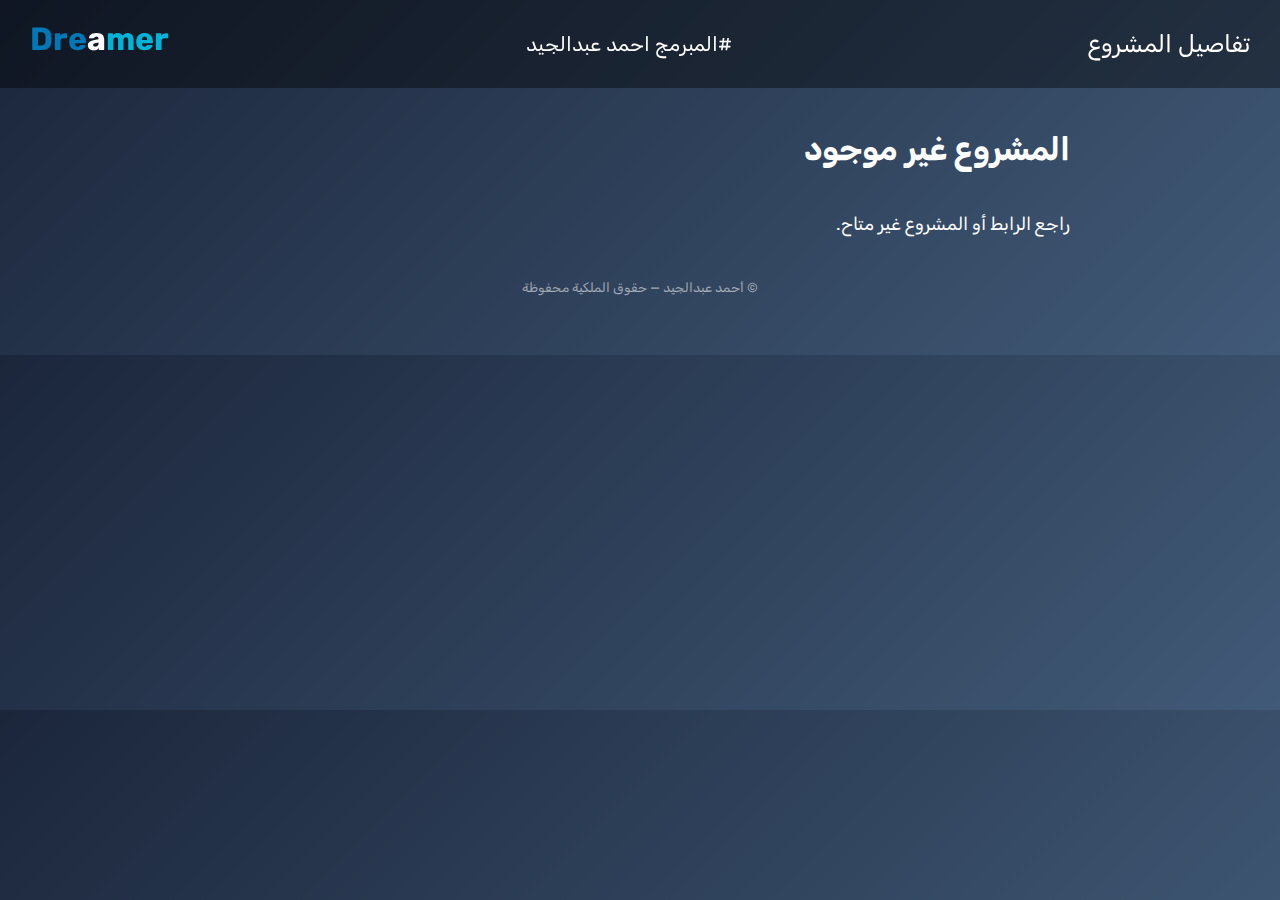
<file: project.html>
<!DOCTYPE html>
<html lang="ar" dir="rtl">

<head>
    <meta charset="UTF-8">
    <title>تفاصيل المشروع - Ahmed Abdalgayed</title>
    <link href="https://fonts.googleapis.com/css2?family=Rubik:wght@300;400;500;700&display=swap" rel="stylesheet">
    <link rel="stylesheet" href="style.css">
    <style>
        body {
            font-family: 'Rubik', sans-serif;
            margin: 0;
            color: #fff;
            background: linear-gradient(135deg, #1b263b, #415a77);
        }

        .navbar {
            padding: 20px 30px;
            display: flex;
            justify-content: space-between;
            align-items: center;
            background: rgba(0, 0, 0, 0.4);
        }

        .logo {
            font-size: 32px;
            font-weight: bold;
            color: #00b4d8;
        }

        .page-title {
            font-size: 24px;
            color: #fff;
        }
        .my-name {
            font-size: 20px;
        }

        .container {
            padding: 130px 20px 60px;
            max-width: 900px;
            margin: auto;
        }

        h1 {
            font-size: 32px;
            margin-bottom: 40px;
        }

        .content p {
            font-size: 18px;
            line-height: 1.8;
            margin-bottom: 40px;
        }

        .btn {
            display: inline-block;
            margin-top: 80px;
            padding: 10px 20px;
            background-color: #00b4d8;
            color: white;
            text-decoration: none;
            border-radius: 5px;
            font-size: 30px;
            border-radius: 7px;
        }

        .btn:hover {
            background-color: #0077b6;
        }
                #logg {
            color: #0077b6;
        }


        #logg-2 {
            color: #00b4d8;
        }

        #logg-a {
            color: #fff;
        }
                .gallery {
            display: grid;
            grid-row: row;
            grid-template-columns: repeat(auto-fit, minmax(250px, 310px));
            gap: 120px;

        }

        .project-photo {
            max-width: 420px;
            max-height: 420px;
            border-radius: 15px;
        }
    </style>
</head>

<body>

    <!-- Navbar -->
    <div class="navbar">
        <div class="page-title">تفاصيل المشروع</div>
        <div class="my-name" >#المبرمج احمد عبدالجيد</div>
         <div class="logo"><span id="logg">Dre</span><span id="logg-a">a</span><span id="logg-2">mer</span></div>
 
    </div>

    <!-- Project Content -->
    <div class="container">
        <h1 id="title">جارٍ تحميل المشروع...</h1>
        <div class="content" id="content"></div>
        <a class="btn" id="link" href="#" target="_blank">رابط المشروع</a>
                <footer style="margin-top:16px;text-align:center;color:rgba(255,255,255,0.55);font-size:13px">
            © <span id="year"></span> أحمد عبدالجيد — حقوق الملكية محفوظة
        </footer>
    </div>

    <script>
        const projects = {
            1: {
                title: "مشروع TO DO List",
                content: `
    <p>موقع يتكون من صفحة واحدة فقط ، عبارة عن To DO List ، الكود مكتوب بلغات (HTML , CSS , JS) ،الصفحة متوافقة مع الاجهزة الصغيره ، وتم العمل على الصفحة وإنهائها في متوسط تقريبا ساعة
        </p>
        <br>
        <div  class= "gallery">
    <img class="project-photo" src="صورة موقع تم برمجتة بواسطة احمد عبدالجيد.png" alt=" صور من مشاريع المبرمج احمد عبدالجيد">
    <img class="project-photo" src="صورة من موقع المبرمج احمد عبدالجيد.png" alt="المبرمج احمد عبدالجيد">
     
        </div>
    `,
                link: "https://aboali614.github.io/To-do-list/"
            },
            2: {
                title: "متجر إلكتروني على Wuilt",
                content: `
    <p>قمت بإنشاء متجر إلكتروني على موقع Wuilt ، وهو موقع شبيه ب موق سلة ولكنه موجه للسوق المصري تحديدا ، ويعد من منافسين موقع سلة ، انشأته وعدلت على بعض الاشياء فيه وقمت بإضافة منتجين فقط ، وسيتم اضافة منتجات قريبا ، الهدف منه هو إبراز مهارتي في إنشاء متاجر على مواقع ك سلة ، زد ، اكسباندكارت ، Shopify ، WooCommerce .
<br>
<br>
واخترت تنفيذ المتجر على موقع Wuilt تحديدا ، لان باقي المواقع ك سلة مثلا تحتاج لهوية سعودية وموقع ك زيد مثلا يحتاج لدفع رسوم اشتراك .

(تم انشاء المتجر واضافة المنتجات فيه تقريبا في ساعة او اقل)
<br>
#المبرمج_احمد_عبدالجيد</p>

        <div  class= "gallery">
    <img class="project-photo" src="صورة من متجر Wuilt للمبرمج احمد عبدالجيد.png" alt=" صور من مشاريع المبرمج احمد عبدالجيد">
        </div>
    `,
                link: "https://cme3i7q6k0iy301i5hxuphm8g.wuiltstore.com/ar"
            }

            ,
            3: {
                title: " موقع شركة تسويق رقمي",
                content: `
    <p>موقع لشركة (نوفا) ، وهي شركة تسويق رقمي ، الموقع مكتوب بلغات (HTML , CSS , JS) ، تم العمل على تصميم الصفحة وانهائها بالكامل مرورا بكل الخطوات مثل : تجهيز التصميم في دماغي و على Figma ، كتابة هيكل HTML كامل ، كتابة CSS (التدرجات، الألوان، التجاوب) ، إضافة الصور + تحسين المقاسات ، إضافة الـ JS ،مراجعة واختبار على موبايل وديسكتوب ، استغرقت العملية تقريبا 6 ساعات .

الموقع متجاوب بشكل كامل على جميع الاجهزة ، وكما ركزت على تصميم صفحة مثاليه ركزت ايضا على انشاء كود سليم ونظيف وخالي بشكل شبه كامل من اي اخطاء .
<br>
<br>
الاتقان شعارنا .
<br>
<br>
#المبرمج_احمد_عبدالجيد
    
</p>
        <br>
        <div  class= "gallery">
    <img class="project-photo" src="موقع شركة نوفا .png" alt=" صور من مشاريع المبرمج احمد عبدالجيد">
    <img class="project-photo" src="موقع شركة نوفا 2 .png" alt="المبرمج احمد عبدالجيد">
    
        </div>
    `,
                link: "https://aboali614.github.io/Nova/"
            }

            ,
            4: {
                title: "مركز رعاية طبية",
                content: `
    <p>
مركز رعاية النقاء ، موقع بسيط واحترافي لعرض التخصصات الطبية، الأطباء، ونظام حجز مواعيد إلكتروني، مع ألوان هادئة وتصميم مناسب للقطاع الصح ، تم العمل على الموقع مرورا بكل الخطوات المنطقية لاي مشروع استغرق تقريبا حوالي 6 ساعات للإنشاء
        <br>
الموقع متجاوب مع جميع الأجهزة بفضل الله ، تم كتابة الكود بلغات (HTML , CSS , JS)

الإتقان هو شعارنا .
        <br>

#المبرمج_احمد_عبدالجيد

        </p>
        <br>
        <div  class= "gallery">
    <img class="project-photo" src="مركز رعاية طبية 1.png" alt=" صور من مشاريع المبرمج احمد عبدالجيد">
    <img class="project-photo" src="موقع العيادة الطبيه .png" alt="المبرمج احمد عبدالجيد">
    
        </div>
    `,
                link: "https://aboali614.github.io/Dar_ELsefa/"
            }

            ,
            5: {
                title: "موقع مطعم النكهة الذهبية",
                content: `
    <p>
موقع مطعم بسيط ، يتكون من قائمة طعام أونلاين ، مع صور جذابة للأطباق، أسعار منظمة، وأزرار طلب مباشرة عبر واتساب، بالإضافة إلى قسم آراء العملاء وخريطة الموقع ،تم العمل على الموقع والانتهاء منه تماما حتى رفعه على الاستضافة في تقريبا 5 ساعات .

        <br>
الموقع متجاوب مع جميع الأجهزة ، و تم كتابة الكود بلغات (HTML , CSS , JS) .
        <br>
الإتقان هو شعارنا .
<br>
#المبرمج_احمد_عبدالجيد

        </p>
        <br>
        <div  class= "gallery">
    <img class="project-photo" src="المطعم1 .png" alt=" صور من مشاريع المبرمج احمد عبدالجيد">
    <img class="project-photo" src="المطعم 2.png" alt="المبرمج احمد عبدالجيد">
    
        </div>
    `,
                link: "https://aboali614.github.io/EL_Nakha_Ellazeza/"
            }

        };


        const urlParams = new URLSearchParams(window.location.search);
        const id = urlParams.get("id");
        const project = projects[id];

        if (project) {
            document.getElementById("title").innerHTML = project.title;
            document.getElementById("content").innerHTML = project.content;
            document.getElementById("link").href = project.link;
        } else {
            document.getElementById("title").innerHTML = "المشروع غير موجود";
            document.getElementById("content").innerHTML = "<p>راجع الرابط أو المشروع غير متاح.</p>";
            document.getElementById("link").style.display = "none";
        }

        /*
        🟢 لما تحب تضيف مشروع جديد:
        - زوّد عنصر جديد في مصفوفة projects بنفس الشكل
        - واديله رقم ID جديد
        - اربط زرار "عرض المشروع" في projects.html بالرابط: project.html?id=رقم
        */
    </script>
</body>


</html>
</file>
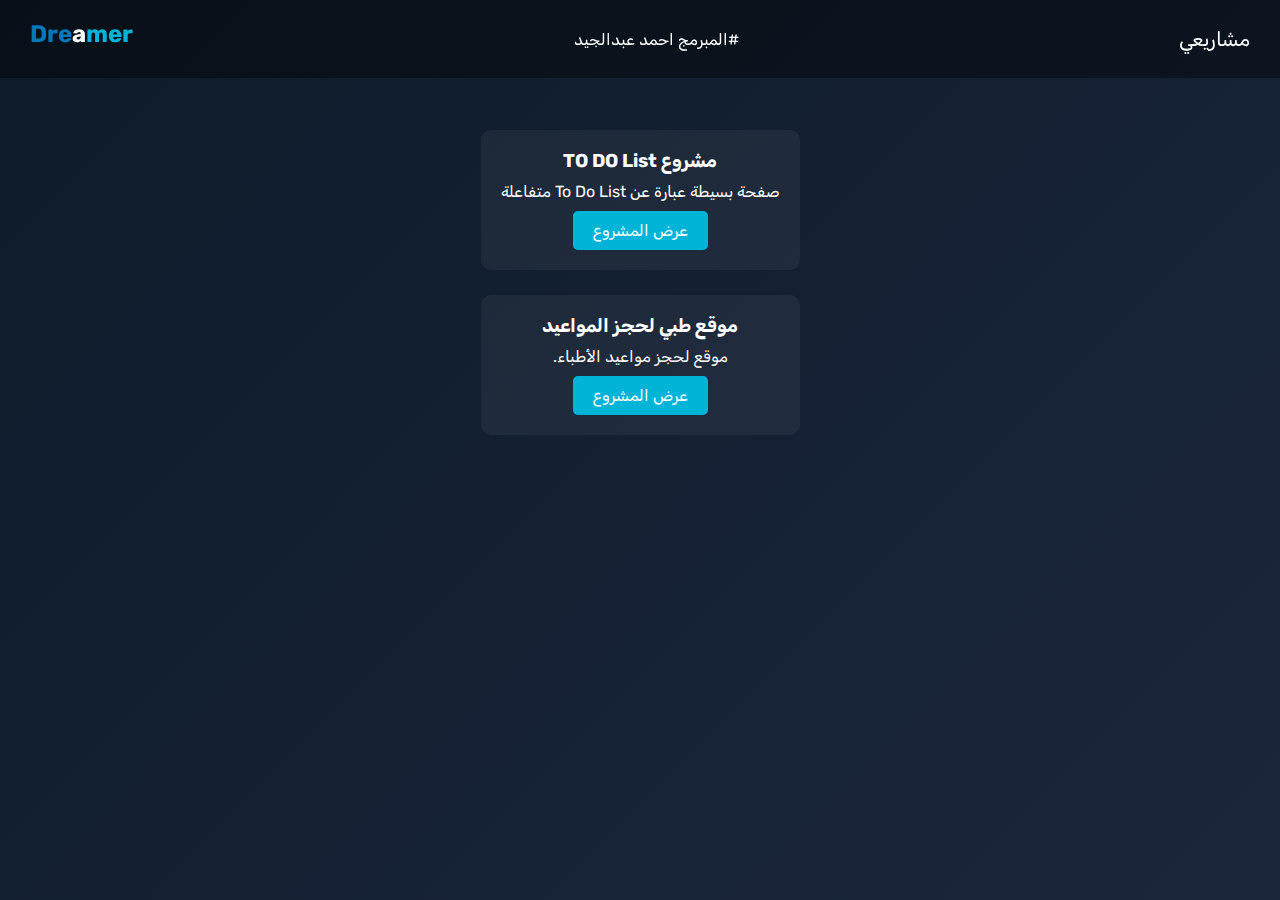
<file: projects.html>
<!DOCTYPE html>
<html lang="ar" dir="rtl">

<head>
    <meta charset="UTF-8" />
    <title>مشاريعي - Ahmed Abdalgayed</title>
    <link href="https://fonts.googleapis.com/css2?family=Rubik:wght@300;400;500;700&display=swap" rel="stylesheet">
    <link rel="stylesheet" href="style.css" />
    <style>
        body {
            font-family: 'Rubik', sans-serif;
            margin: 0;
            color: #fff;
            background: linear-gradient(135deg, #0d1b2a, #1b263b);
        }

        .navbar {
            padding: 20px 30px;
            display: flex;
            justify-content: space-between;
            align-items: center;
            background: rgba(0, 0, 0, 0.4);
        }

        .logo {
            font-size: 24px;
            font-weight: bold;
            color: #00b4d8;
        }

        .page-title {
            font-size: 20px;
            color: #fff;
        }

        section {
            padding: 130px 20px 60px;
            min-height: 100vh;
        }

        .grid {
            display: grid;
            grid-template-columns: repeat(auto-fit, minmax(250px, 1fr));
            gap: 25px;
        }

        .card {
            background: rgba(255, 255, 255, 0.05);
            padding: 20px;
            border-radius: 10px;
            transition: 0.3s;
        }

        .card:hover {
            transform: translateY(-5px);
        }

        .card h3 {
            margin-bottom: 10px;
        }

        .btn {
            display: inline-block;
            margin-top: 10px;
            padding: 10px 20px;
            background-color: #00b4d8;
            color: white;
            text-decoration: none;
            border-radius: 5px;
        }

        .btn:hover {
            background-color: #0077b6;
        }
        #logg {
            color: #0077b6;
        }


        #logg-2 {
            color: #00b4d8;
        }

        #logg-a {
            color: #fff;
        }
    </style>
</head>

<body>

    <!-- Navbar -->
    <div class="navbar">
        <div class="page-title">مشاريعي</div>
        <div>#المبرمج احمد عبدالجيد</div>
        <div class="logo"><span id="logg">Dre</span><span id="logg-a">a</span><span id="logg-2">mer</span></div>
    </div>

    <!-- Projects Grid -->
    <section>
        <div class="grid" id="projects-container">
            <!-- الكروت هتظهر هنا بالجافاسكريبت -->
        </div>
    </section>

    <script>
        // ✅ المشاريع الأساسية
        const projects = [
            {
                title: "مشروع TO DO List",
                description: "صفحة بسيطة عبارة عن To Do List متفاعلة",
                id: 1
            },
            {
                title: "موقع طبي لحجز المواعيد",
                description: "موقع لحجز مواعيد الأطباء.",
                id: 2
            }
        ];

        // ✅ توليد الكروت تلقائيًا
        const container = document.getElementById("projects-container");

        projects.forEach(p => {
            const card = document.createElement("div");
            card.className = "card";
            card.innerHTML = `
        <h3>${p.title}</h3>
        <p>${p.description}</p>
        <a class="btn" href="project.html?id=${p.id}">عرض المشروع</a>
      `;
            container.appendChild(card);
        });

        /*
          🟢 علشان تضيف مشروع جديد:
          - زود عنصر في مصفوفة projects فوق
          - غير العنوان والوصف
          - اديله id جديد (3، 4، 5...)
        */
    </script>

</body>


</html>
</file>
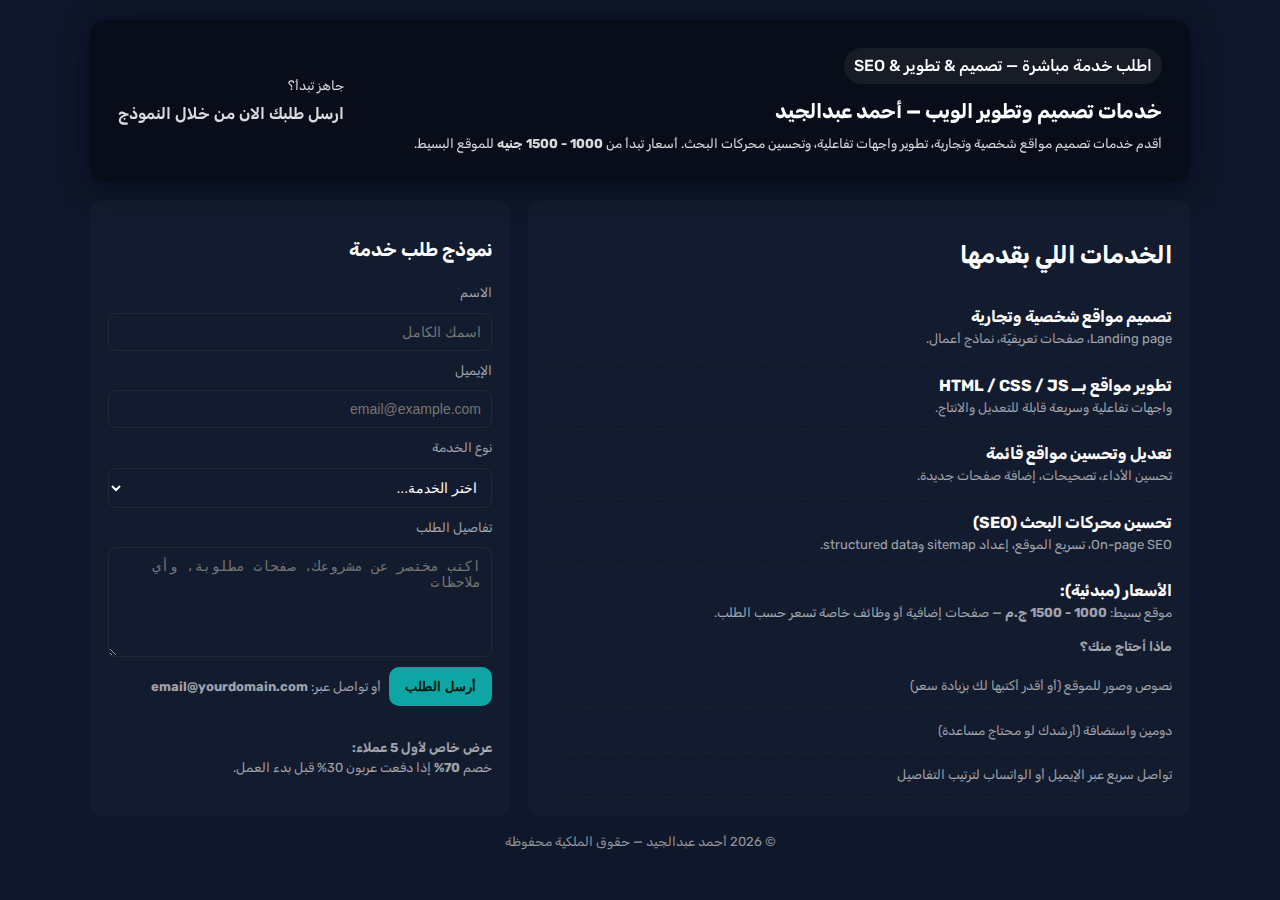
<file: Request a Service .html>
<!doctype html>
<html lang="ar" dir="rtl">

<head>
    <meta charset="utf-8" />
    <meta name="viewport" content="width=device-width, initial-scale=1" />
    <title>اطلب خدمة — أحمد عبدالجيد</title>
    <link rel="preconnect" href="https://fonts.googleapis.com">
    <link rel="preconnect" href="https://fonts.gstatic.com" crossorigin>
    <link href="https://fonts.googleapis.com/css2?family=Rubik:wght@300;400;500;700&display=swap" rel="stylesheet">
    <style>
        :root {
            --accent: #0ea5a4;
            --bg-overlay: rgba(0, 0, 0, 0.4);
            --card-bg: rgba(255, 255, 255, 0.03);
            --text-main: #ffffff;
        }

        * {
            box-sizing: border-box;
        }

        html,
        body {
            height: 100%;
            margin: 0;
        }

        body {
            font-family: 'Rubik', sans-serif;
            background: linear-gradient(180deg, #0f172a 100%, #071024 100%);
            color: var(--text-main);
            -webkit-font-smoothing: antialiased;
            -moz-osx-font-smoothing: grayscale;
            line-height: 1.5;
            padding: 20px;
        }

        .container {
            max-width: 1100px;
            margin: 0 auto;
        }

        /* Hero */
        .hero {
            display: flex;
            gap: 20px;
            align-items: center;
            justify-content: space-between;
            padding: 28px;
            border-radius: 14px;
            background: var(--bg-overlay);
            backdrop-filter: blur(6px);
            box-shadow: 0 6px 30px rgba(2, 6, 23, 0.6);
            margin-bottom: 18px;
            flex-wrap: wrap;
        }

        .hero .left {
            flex: 1;
            min-width: 260px;
            text-align: right;
        }

        .hero h1 {
            margin: 0 0 8px;
            font-size: 20px;
        }

        .hero p {
            margin: 0;
            color: rgba(255, 255, 255, 0.85);
        }

        .badge {
            display: inline-block;
            padding: 6px 10px;
            border-radius: 999px;
            background: rgba(255, 255, 255, 0.06);
            font-weight: 500;
            margin-bottom: 12px;
        }

        /* Services + form layout */
        .grid {
            display: grid;
            grid-template-columns: 1fr 420px;
            gap: 18px;
        }

        .card {
            background: var(--card-bg);
            padding: 18px;
            border-radius: 12px;
        }

        .services ul {
            list-style: none;
            padding: 0;
            margin: 0;
        }

        .services li {
            padding: 10px 0;
            border-bottom: 1px dashed rgba(255, 255, 255, 0.04);
        }

        .price {
            font-weight: 700;
            margin-top: 8px;
        }

        /* Form */
        form {
            display: flex;
            flex-direction: column;
            gap: 10px
        }

        input[type=text],
        input[type=email],
        select,
        textarea {
            width: 100%;
            padding: 10px;
            border-radius: 8px;
            border: 1px solid rgba(255, 255, 255, 0.06);
            background: transparent;
            color: var(--text-main);
            outline: none;
            font-size: 14px;
        }

        textarea {
            min-height: 110px;
            resize: vertical;
        }

        .btn {
            display: inline-block;
            padding: 12px 16px;
            border-radius: 10px;
            background: var(--accent);
            color: #021;
            cursor: pointer;
            border: none;
            font-weight: 600;
        }

        .muted {
            color: rgba(255, 255, 255, 0.6);
            font-size: 13px;
        }

        /* جعل الخدمات على اليمين والفورم على الشمال */
        .services {
            grid-column: 1;
        }

        .form {
            grid-column: 2;
        }

        /* Responsive */
        @media (max-width:900px) {
            .grid {
                grid-template-columns: 1fr;
                align-items: start;
            }

            .services {
                grid-column: 1;
                order: 0;
            }

            .form {
                grid-column: 1;
                order: 1;
            }

            .hero {
                padding: 18px;
            }

            .hero h1 {
                font-size: 18px;
            }
        }

        @media (max-width:420px) {
            body {
                padding: 14px;
            }

            .hero h1 {
                font-size: 16px;
            }

            .badge {
                padding: 5px 8px;
            }
        }

        /* small helpers */
        .center {
            display: flex;
            gap: 10px;
            align-items: center;
        }

        .success {
            background: rgba(16, 185, 129, 0.12);
            padding: 10px;
            border-radius: 8px;
            color: #a7f3d0;
        }

        /* visual declutter */
        .card {
            background: rgba(255, 255, 255, 0.02);
        }

        .services li {
            border-bottom-color: rgba(255, 255, 255, 0.03);
            padding: 12px 0;
        }


        option {
            background-color: #0f172a;
            color: var(--text-main);
        }
    </style>
</head>

<body>
    <div class="container">

        <!-- بداية الهيد -->
        <div class="hero" role="banner" aria-label="اطلب خدمة - مقدمة">
            <div class="left">
                <div class="badge">اطلب خدمة مباشرة — تصميم & تطوير & SEO</div>
                <h1>خدمات تصميم وتطوير الويب — أحمد عبدالجيد</h1>
                <p class="muted">أقدم خدمات تصميم مواقع شخصية وتجارية، تطوير واجهات تفاعلية، وتحسين محركات البحث. أسعار
                    تبدأ من <strong>1000 - 1500 جنيه</strong> للموقع البسيط.</p>
            </div>
            <div class="right center" style="text-align:right">
                <div>
                    <p class="muted" style="margin:0">جاهز تبدأ؟</p>
                    <p style="margin:6px 0 0;font-weight:600">ارسل طلبك الان من خلال النموذج</p>
                </div>
            </div>
        </div>
        <!-- نهاية الهيد -->

        <div class="grid">
            <!-- الخدمات على اليمين -->
            <section class="card services" aria-labelledby="services-title">
                <h2 id="services-title">الخدمات اللي بقدمها</h2>
                <ul>
                    <li>
                        <strong>تصميم مواقع شخصية وتجارية</strong>
                        <div class="muted">Landing page، صفحات تعريفيّة، نماذج أعمال.</div>
                    </li>
                    <li>
                        <strong>تطوير مواقع بــ HTML / CSS / JS</strong>
                        <div class="muted">واجهات تفاعلية وسريعة قابلة للتعديل والانتاج.</div>
                    </li>
                    <li>
                        <strong>تعديل وتحسين مواقع قائمة</strong>
                        <div class="muted">تحسين الأداء، تصحيحات، إضافة صفحات جديدة.</div>
                    </li>
                    <li>
                        <strong>تحسين محركات البحث (SEO)</strong>
                        <div class="muted">On-page SEO، تسريع الموقع، إعداد sitemap وstructured data.</div>
                    </li>
                </ul>

                <div style="margin-top:12px">
                    <div class="price">الأسعار (مبدئية):</div>
                    <div class="muted">موقع بسيط: <strong>1000 - 1500 ج.م</strong> — صفحات إضافية أو وظائف خاصة تسعر حسب
                        الطلب.</div>
                </div>

                <div style="margin-top:14px" class="muted">
                    <strong>ماذا أحتاج منك؟</strong>
                    <ul style="margin:8px 0 0 18px">
                        <li>نصوص وصور للموقع (أو أقدر أكتبها لك بزيادة سعر)</li>
                        <li>دومين واستضافة (أرشدك لو محتاج مساعدة)</li>
                        <li>تواصل سريع عبر الإيميل أو الواتساب لترتيب التفاصيل</li>
                    </ul>
                </div>
            </section>

            <!-- الفورم على الشمال -->
            <aside class="card form" aria-labelledby="form-title">
                <h3 id="form-title">نموذج طلب خدمة</h3>
                <form action="https://formspree.io/f/mdkdyekb" method="POST">
                    <label for="name" class="muted">الاسم</label>
                    <input id="name" name="name" type="text" placeholder="اسمك الكامل" required />

                    <label for="email" class="muted">الإيميل</label>
                    <input id="email" name="email" type="email" placeholder="email@example.com" required />

                    <label for="service" class="muted">نوع الخدمة</label>
                    <select id="service" name="service" required>
                        <option value="">اختر الخدمة...</option>
                        <option>تصميم موقع شخصي</option>
                        <option>موقع تجاري / متجر بسيط</option>
                        <option>تطوير واجهة تفاعلية</option>
                        <option>تحسين SEO</option>
                        <option>تعديل على موقع موجود</option>
                    </select>

                    <label for="message" class="muted">تفاصيل الطلب</label>
                    <textarea id="message" name="message" placeholder="اكتب مختصر عن مشروعك، صفحات مطلوبة، وأي ملاحظات"
                        required></textarea>

                    <div style="display:flex;gap:8px;align-items:center;flex-wrap:wrap">
                        <button type="submit" class="btn">أرسل الطلب</button>
                        <div class="muted" style="font-size:13px">أو تواصل عبر: <strong>email@yourdomain.com</strong>
                        </div>
                    </div>

                    <div id="formFeedback" role="status" aria-live="polite" style="margin-top:10px"></div>
                </form>

                <div style="margin-top:12px" class="muted">
                    <strong>عرض خاص لأول 5 عملاء:</strong>
                    <div>خصم <strong>70%</strong> إذا دفعت عربون 30% قبل بدء العمل.</div>
                </div>
            </aside>
        </div>

        <footer style="margin-top:16px;text-align:center;color:rgba(255,255,255,0.55);font-size:13px">
            © <span id="year"></span> أحمد عبدالجيد — حقوق الملكية محفوظة
        </footer>
    </div>

    <script>
        // السنة الحالية
        document.getElementById('year').textContent = new Date().getFullYear();

        const form = document.querySelector('form'); // مفيش داعي لـ id خلاص
        const feedback = document.getElementById('formFeedback');

        form.addEventListener('submit', async (e) => {
            e.preventDefault(); // بنمنع الإرسال التقليدي عشان نتحكم فيه

            const data = new FormData(form);

            // التحقق من الحقول المطلوبة
            if (!data.get('name') || !data.get('email') || !data.get('service')) {
                feedback.innerHTML = '<div class="success" style="background:rgba(245,158,11,0.12);color:#ffdca8;padding:8px;border-radius:6px">من فضلك اكمل جميع الحقول المطلوبة.</div>';
                return;
            }

            // إرسال البيانات لـ Formspree
            const res = await fetch(form.action, {
                method: form.method,
                body: data,
                headers: { 'Accept': 'application/json' }
            });

            if (res.ok) {
                feedback.innerHTML = '<div class="success">طلبك بقى عندي! هابعتلك تفاصيل الأسعار والوقت المطلوب على الإيميل قريبًا ✅</div>';
                form.reset();
            } else {
                feedback.innerHTML = '<div class="success" style="background:rgba(239,68,68,0.12);color:#fecaca;padding:8px;border-radius:6px">حصل خطأ أثناء الإرسال، حاول تاني.</div>';
            }
        });
    </script>
</body>

</html>
</file>
<file: style.css>
/* Reset */
* {
    margin: 0;
    padding: 0;
    box-sizing: border-box;
}

html {
    scroll-behavior: smooth;
}

body {
    font-family: 'Rubik', sans-serif;
    color: #fff;
}

#logg {
    color: #0077b6;
}


#logg-2 {
    color: #00b4d8;
}

/* Navbar */
.navbar {
    position: fixed;
    top: 0;
    width: 100%;
    display: flex;
    justify-content: space-between;
    align-items: center;
    padding: 20px 40px;
    background: rgba(0, 0, 0, 0.4);
    z-index: 999;
}

.logo {
    font-size: 20px;
    font-weight: bold;
}

.nav-links {
    display: flex;
    list-style: none;
    gap: 14px;
}

.nav-links a {
    color: #fff;
    text-decoration: none;
    transition: color 0.3s;
}

.nav-links a:hover {
    color: #00b4d8;
}

/* Sections */
section {
    min-height: 100vh;
    padding: 190px 20px 60px;
    display: flex;
    flex-direction: column;
    align-items: center;
    text-align: center;
}

section:nth-child(even) {
    background: linear-gradient(135deg, #0d1b2a, #1b263b);
}

section:nth-child(odd) {
    background: linear-gradient(135deg, #1b263b, #415a77);
}

/* Hero */
.hero h1 {
    font-size: 48px;
    margin-bottom: 20px;
    animation: fadeInDown 1s;
}

.hero .p123 {
    max-width: 600px;
    margin-bottom: 20px;
}

.hero .profile-pic {
    width: 320px;
    height: 320px;
    border-radius: 50%;
    background: rgba(255, 255, 255, 0.1);
    margin-top: 20px;
    margin-bottom: 20px;
}

.btn {
    display: inline-block;
    padding: 10px 25px;
    background: #00b4d8;
    color: #fff;
    border-radius: 5px;
    text-decoration: none;
    transition: 0.3s;
    /* background */
}

.btn:hover {
    background: #0077b6;
}

/* What I Do */
.services-grid {
    display: grid;
    grid-template-columns: repeat(auto-fit, minmax(200px, 1fr));
    gap: 20px;
    width: 100%;
    max-width: 1000px;
    margin-top: 30px;
}

.service-box {
    background: rgba(255, 255, 255, 0.05);
    padding: 20px;
    border-radius: 8px;
    transition: transform 0.3s;
}

.service-box i {
    font-size: 30px;
    color: #00b4d8;
    margin-bottom: 10px;
}

.service-box p {
    font-size: 16px;
    margin-top: 10px;
    color: #ddd;
}

#resume-p {
    font-size: 20px;
    padding: 5px;
    font-weight: 400;
}

.service-box:hover {
    transform: translateY(-5px);
}

/* Resume */
.resume-box {
    background: rgba(255, 255, 255, 0.1);
    padding: 30px;
    border-radius: 8px;
    max-width: 700px;
    margin-top: 30px;
}

/* Contact */
.social-links {
    display: flex;
    gap: 15px;
    flex-wrap: wrap;
    margin-top: 20px;
}

.social-links a {
    color: #fff;
    font-size: 24px;
    transition: color 0.3s;
}

.social-links a:hover {
    color: #00b4d8;
}

/* Headings */
section h2 {
    font-size: 36px;
    margin-bottom: 20px;
}

#ss {
    color: #0077b6;
}

/* Animation */
@keyframes fadeInDown {
    from {
        opacity: 0;
        transform: translateY(-20px);
    }

    to {
        opacity: 1;
        transform: translateY(0);
    }
}

/* Responsive */
@media (max-width: 768px) {
    .hero h1 {
        font-size: 32px;
    }

    .navbar {
        display: flex;
        justify-content: space-between;
        align-items: center;
        padding: 5px 10px;
        height: auto;
        flex-direction: row;
     }

    .logo {
        font-size: 14px;
         margin-right: 10px;
    }

    .nav-links {
        display: flex;
        flex-direction: row;
         flex-wrap: nowrap;
         gap: 1px;
    }

    .nav-links li {
        font-size: 6px;
        padding: 2px;
        white-space: nowrap;
     }

}

@media (max-width: 344px) {
    .nav-links {
        gap: 1.5px;
         justify-content: flex-end;
         padding: 0;
        margin: 0;
    }

    .nav-links li {
        font-size: 5.5px;
        /* نضغط الخط شوية */
        padding: 2px;
    }

    .logo {
        font-size: 14px;
    }
}


 
.nav-links.active {
    display: flex;
}

.navbar {
    flex-wrap: wrap;
    justify-content: space-between;
}

.logo {
    margin-bottom: 10px;
}

.centered {
    display: flex;
    flex-direction: column;
    justify-content: center;
    align-items: center;
    font-size: 24px;
    background-color: #415a77;
    font-weight: 300;
}

#spsp {
    font-weight: 500;
    cursor: pointer;
}

#pp1234 {
    margin-top: -15px;
    font-weight: 300;
    color: #fff;
}

/* Modal Styles */
.modal {
    position: fixed;
    top: 0;
    left: 0;
    width: 100%;
    height: 100%;
    background: rgba(0, 0, 0, 0.7);
    display: flex;
    justify-content: center;
    align-items: center;
    z-index: 2000;
}

.modal-content {
    background: #1b263b;
    color: #fff;
    padding: 30px;
    border-radius: 8px;
    max-width: 400px;
    text-align: center;
    position: relative;
}

.close-btn {
    position: absolute;
    top: 10px;
    right: 15px;
    font-size: 22px;
    cursor: pointer;

}
.p123 {
    font-size: 19px;
    margin-top: 20px;
}
</file>
